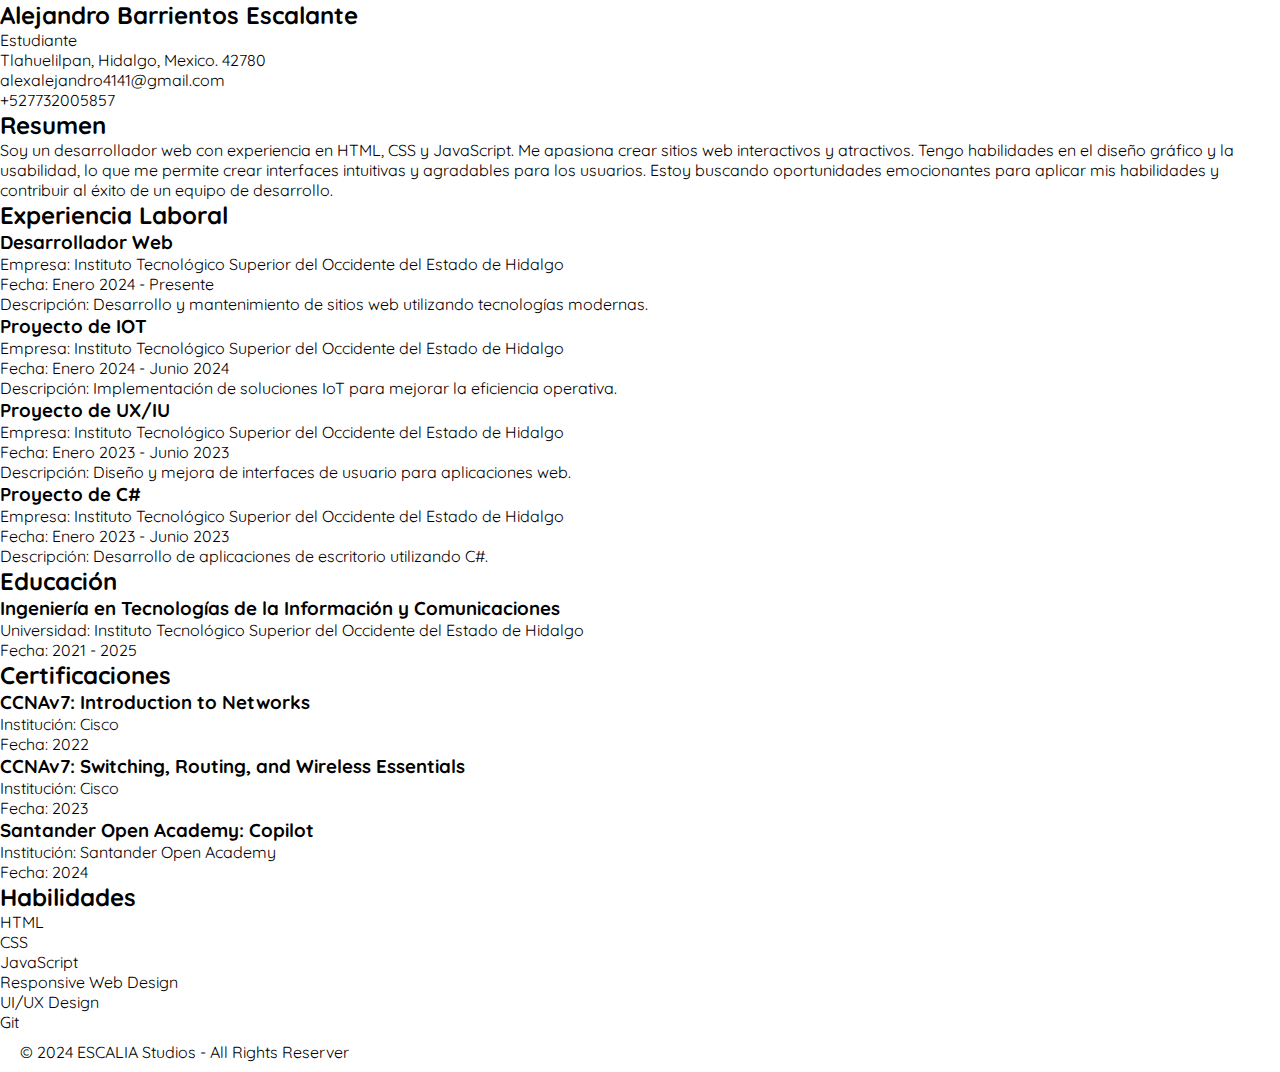
<file: cv.html>
<!DOCTYPE html>
<html data-theme="dark" lang="en">

<head>
    <title>Mi Currículum Vitae</title>
    <link rel="stylesheet" href="stylesheets/template.css" />
    <link rel="stylesheet" href="/stylesheets/about/cv.css">
    <link rel="preconnect" href="https://fonts.googleapis.com">
    <link rel="preconnect" href="https://fonts.gstatic.com" crossorigin>
    <link href="https://fonts.googleapis.com/css2?family=Quicksand:wght@300..700&display=swap" rel="stylesheet">
</head>

<body>


    <main class="cv-webdev">


        <section class="cv-header">
            <div class="basic-data">
                <h2>Alejandro Barrientos Escalante</h2>
                <p>Estudiante</p>
            </div>

            <div class="contact">
                <p>Tlahuelilpan, Hidalgo, Mexico. 42780</p>
                <p>alexalejandro4141@gmail.com</p>
                <p>+527732005857</p>
            </div>
            <div class="summary">
                <h2>Resumen</h2>
                <p>Soy un desarrollador web con experiencia en HTML, CSS y JavaScript. Me apasiona crear sitios web
                    interactivos y atractivos. Tengo habilidades en el diseño gráfico y la usabilidad, lo que me permite
                    crear interfaces intuitivas y agradables para los usuarios. Estoy buscando oportunidades
                    emocionantes
                    para aplicar mis habilidades y contribuir al éxito de un equipo de desarrollo.
                </p>
            </div>
        </section>

        <section class="cv-content">
            <section>
                <h2>Experiencia Laboral</h2>
                <ul>
                    <li>
                        <h3>Desarrollador Web</h3>
                        <p>Empresa: Instituto Tecnológico Superior del Occidente del Estado de Hidalgo</p>
                        <p>Fecha: Enero 2024 - Presente</p>
                        <p>Descripción: Desarrollo y mantenimiento de sitios web utilizando tecnologías modernas.</p>
                    </li>
                    <li>
                        <h3>Proyecto de IOT</h3>
                        <p>Empresa: Instituto Tecnológico Superior del Occidente del Estado de Hidalgo</p>
                        <p>Fecha: Enero 2024 - Junio 2024</p>
                        <p>Descripción: Implementación de soluciones IoT para mejorar la eficiencia operativa.</p>
                    </li>
                    <li>
                        <h3>Proyecto de UX/IU</h3>
                        <p>Empresa: Instituto Tecnológico Superior del Occidente del Estado de Hidalgo</p>
                        <p>Fecha: Enero 2023 - Junio 2023</p>
                        <p>Descripción: Diseño y mejora de interfaces de usuario para aplicaciones web.</p>
                    </li>
                    <li>
                        <h3>Proyecto de C#</h3>
                        <p>Empresa: Instituto Tecnológico Superior del Occidente del Estado de Hidalgo</p>
                        <p>Fecha: Enero 2023 - Junio 2023</p>
                        <p>Descripción: Desarrollo de aplicaciones de escritorio utilizando C#.</p>
                    </li>
                </ul>
            </section>

            <section>
                <h2>Educación</h2>
                <ul>
                    <li>
                        <h3>Ingeniería en Tecnologías de la Información y Comunicaciones</h3>
                        <p>Universidad: Instituto Tecnológico Superior del Occidente del Estado de Hidalgo</p>
                        <p>Fecha: 2021 - 2025</p>
                    </li>
                </ul>
            </section>

            <section>
                <h2>Certificaciones</h2>
                <ul>
                    <li>
                        <h3>CCNAv7: Introduction to Networks</h3>
                        <p>Institución: Cisco</p>
                        <p>Fecha: 2022</p>
                    </li>
                    <li>
                        <h3>CCNAv7: Switching, Routing, and Wireless Essentials</h3>
                        <p>Institución: Cisco</p>
                        <p>Fecha: 2023</p>
                    </li>
                    <li>
                        <h3>Santander Open Academy: Copilot</h3>
                        <p>Institución: Santander Open Academy</p>
                        <p>Fecha: 2024</p>
                    </li>
                </ul>
            </section>

            <section class="skills">
                <h2>Habilidades</h2>
                <ul>
                    <li>HTML</li>
                    <li>CSS</li>
                    <li>JavaScript</li>
                    <li>Responsive Web Design</li>
                    <li>UI/UX Design</li>
                    <li>Git</li>
                </ul>
            </section>

            <footer class="without">
                <p>© 2024 ESCALIA Studios - All Rights Reserver</p>
            </footer>

    </main>


</body>

</html>
</file>
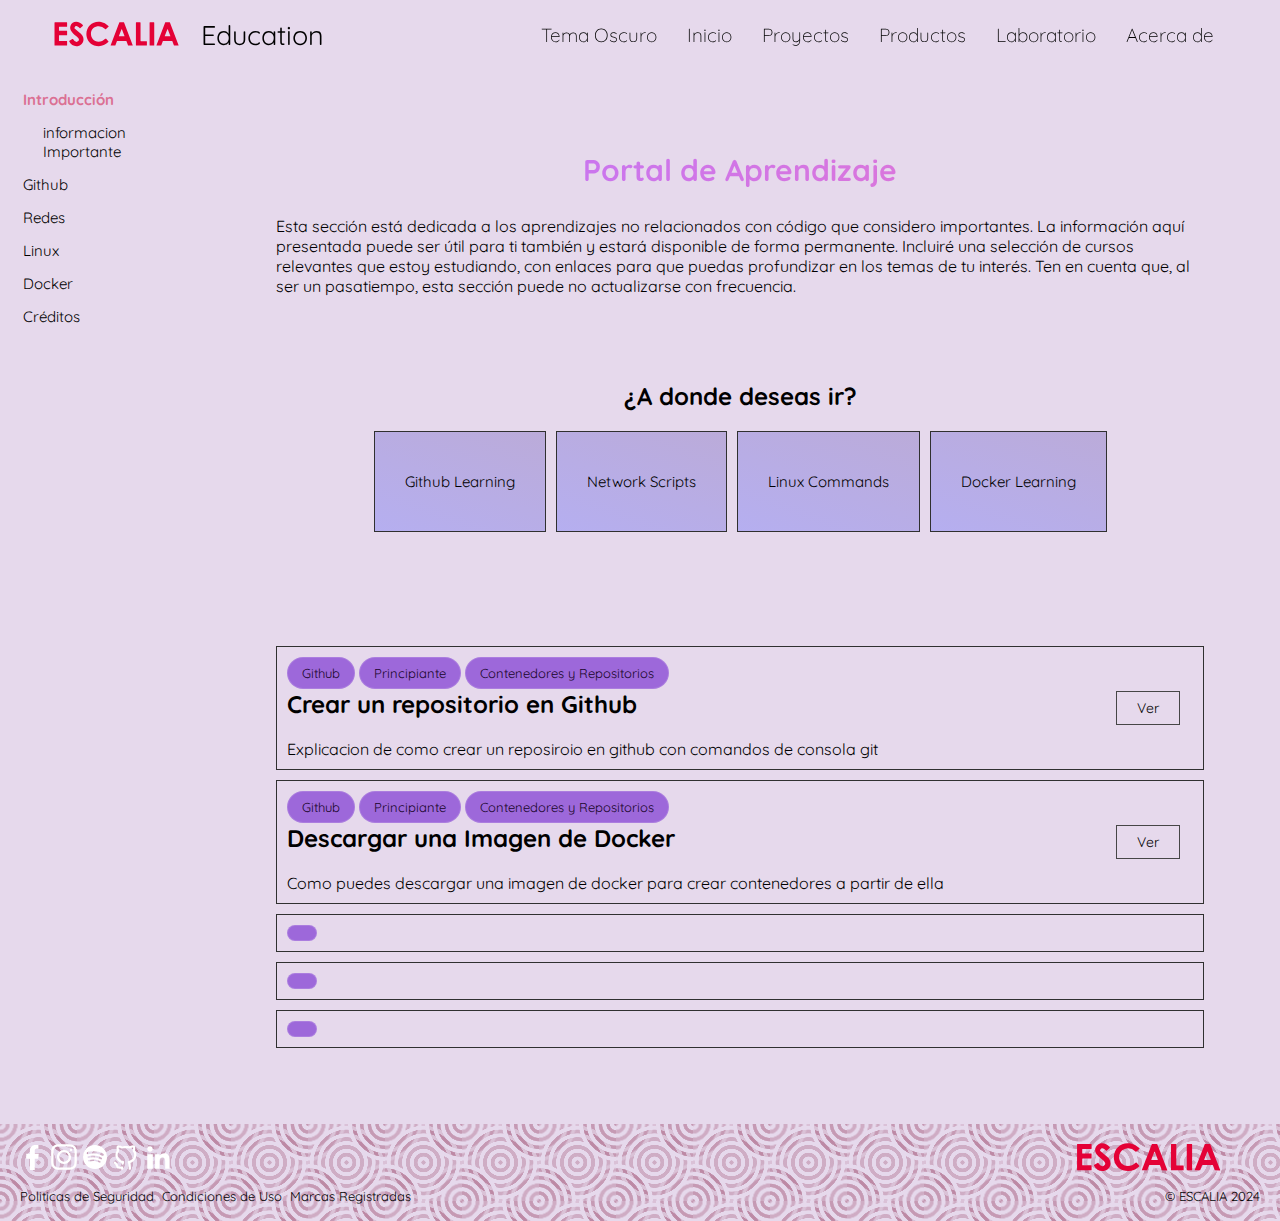
<file: education.html>
<!DOCTYPE html>
<html data-theme="dark" lang="en">

<head>
    <meta charset="UTF-8">
    <meta name="viewport" content="width=device-width, initial-scale=1.0">
    <title>Educación | ESCALIA Site</title>
    <link rel="stylesheet" href="stylesheets/education.css" />
    <link rel="stylesheet" href="stylesheets/template.css" />
    <link rel="Icon" href="library/logotype_resourses/ESCALIA/ESCALIALogoCA.svg" />
    <link rel="preconnect" href="https://fonts.googleapis.com">
    <link rel="preconnect" href="https://fonts.gstatic.com" crossorigin>
    <link href="https://fonts.googleapis.com/css2?family=Quicksand:wght@300..700&display=swap" rel="stylesheet">
</head>

<body>
    <header id="header">
        <div class="logo_title">
            <div>
                <a href="index.html">
                    <img src="library/logotype_resourses/ESCALIA/ESCALIALogo.svg" class="logo" alt="ESCALIA Logo" />
                </a>
            </div>
            <div>
                <h1>Education</h1>
            </div>
        </div>

        <input type="checkbox" id="menu" />
        <label for="menu">
            <img src="./library/logotype_resourses/accesibility/menu.svg" class="menu-icon" alt="" />
        </label>
        <ul class="menu">
            <li class="item">
                <button class="header-link" id="themeToggle"></button>
            </li>
            <li class="item">
                <a class="link" href="index.html">
                    <button class="header-link">Inicio</button></a>
            </li>
            <li class="item">
                <a class="link" href="projects.html">
                    <button class="header-link">Proyectos</button></a>
                <ul class="dropdown">
                    <li><a class="link" href="#">
                            <button class="header-link link-sub">Python</button></a></li>
                    <li><a class="link" href="#">
                            <button class="header-link link-sub">Java</button></a></li>
                    <li><a class="link" href="#">
                            <button class="header-link link-sub">Javascript</button></a></li>
                </ul>
            </li>
            <li class="item">
                <a class="link" href="products.html">
                    <button class="header-link">Productos</button></a>
            </li>
            <li class="item">
                <a class="link" href="laboratory.html">
                    <button class="header-link">Laboratorio</button></a>
            </li>
            <li class="item">
                <a class="link" href="about.html">
                    <button class="header-link">Acerca de</button></a>
            </li>
        </ul>
    </header>

    <main class="content">
        <section class="sidebar">
            <ul class="sidebar-list">
                <li class="sidebar-item">
                    <a href="#" class="sidebar-link"><button class="docs-menu-link active" disabled
                            style="font-weight: bolder;">Introducción</button></a>

                    <ul class="sidebar-list">
                        <li class="sub-sidebar-item"><a href=""><button class="docs-menu-link">informacion
                                    Importante</button></a>
                        </li>
                    </ul>
                </li>
                <li class="sidebar-item">
                    <a href="#" class="sidebar-link"><button class="docs-menu-link">Github</button></a>
                </li>
                <li class="sidebar-item">
                    <a href="#" class="sidebar-link"><button class="docs-menu-link">Redes</button></a>
                </li>
                <li class="sidebar-item">
                    <a href="#" class="sidebar-link"><button class="docs-menu-link">Linux</button></a>
                </li>
                <li class="sidebar-item">
                    <a href="#" class="sidebar-link"><button class="docs-menu-link">Docker</button></a>
                </li>
                <li class="sidebar-item">
                    <a href="#" class="sidebar-link"><button class="docs-menu-link">Créditos</button></a>
                </li>
            </ul>
        </section>
        <section class="docs-body">
            <div class="introduction-header docs-introduction docs-article ">
                <h2 class="docs-title">Portal de Aprendizaje</h2>

                <div class="docs-into-content">
                    <p>Esta sección está dedicada a los aprendizajes no relacionados con código que considero
                        importantes. La información aquí presentada puede ser útil para ti también y estará disponible
                        de forma permanente. Incluiré una selección de cursos relevantes que estoy estudiando, con
                        enlaces para que puedas profundizar en los temas de tu interés. Ten en cuenta que, al ser un
                        pasatiempo, esta sección puede no actualizarse con frecuencia.</p>
                </div>
            </div>

            <div class="docs-menu docs-article">
                <h2>¿A donde deseas ir?</h2>
                <div>
                    <button class="menu-button">Github Learning</button>
                    <button class="menu-button">Network Scripts</button>
                    <button class="menu-button">Linux Commands</button>
                    <button class="menu-button">Docker Learning</button>
                </div>
            </div>

            <div class="docs-article-list docs-article">
                <div class="article">
                    <div class="content-article">
                        <button class="tag">Github</button>
                        <button class="tag">Principiante</button>
                        <button class="tag">Contenedores y Repositorios</button>
                        <h2>Crear un repositorio en Github</h2>
                        <br>
                        <p>Explicacion de como crear un reposiroio en github con comandos de consola git</p>
                    </div>
                    <div class="controls">
                        <button class="button">Ver</button>
                    </div>
                </div>
                <div class="article">
                    <div class="content-article">
                        <button class="tag">Github</button>
                        <button class="tag">Principiante</button>
                        <button class="tag">Contenedores y Repositorios</button>
                        <h2>Descargar una Imagen de Docker</h2>
                        <br>
                        <p>Como puedes descargar una imagen de docker para crear contenedores a partir de ella</p>
                    </div>
                    <div class="controls">
                        <button class="button">Ver</button>
                    </div>
                </div>
                <div class="article">
                    <button class="tag"></button>
                </div>
                <div class="article">
                    <button class="tag"></button>
                </div>
                <div class="article">
                    <button class="tag"></button>
                </div>
            </div>


        </section>
    </main>

    <footer>
        <div class="about-me">
            <div class="media-links">
                <div class="social-link">
                    <a href="https://www.facebook.com/beofalejandro">
                        <img src="library/logotype_resourses/footer/facebook-logo.svg" class="social-logo" alt=""></a>
                </div>
                <div class="social-link">
                    <a href="https://www.instagram.com/beofalejandro/">
                        <img src="library/logotype_resourses/footer/instagram-logo.svg" class="social-logo" alt=""></a>
                </div>
                <div class="social-link">
                    <a href="https://open.spotify.com/playlist/3SdpLjljM8npoRd6Ret6Xr?si=04bb703b88604d10">
                        <img src="library/logotype_resourses/footer/spotify-logo.svg" class="social-logo" alt=""></a>
                </div>
                <div class="social-link">
                    <a href="https://github.com/ESCALIA-Corporation/Website">
                        <img src="library/logotype_resourses/footer/github-logo.svg" class="social-logo" alt=""></a>
                </div>
                <div class="social-link">
                    <a href="https://www.linkedin.com/in/beofalejandro/">
                        <img src="library/logotype_resourses/footer/linkedin-logo.svg" class="social-logo" alt=""></a>
                </div>
            </div>
            <figure class="f-logo">
                <a href="#">
                    <img class="foot-logo" src="library/logotype_resourses/ESCALIA/ESCALIALogo.svg"
                        alt="ESCALIA Logo" />
                </a>
            </figure>
        </div>
        <div class="privacy-info">
            <div class="rules">
                <ul>
                    <li>Politicas de Seguridad</li>
                    <li>Condiciones de Uso</li>
                    <li>Marcas Registradas</li>
                </ul>
            </div>
            <div class="credits">
                <p>&copy; ESCALIA 2024</p>
            </div>
        </div>
    </footer>

    <script src="scripts/main.js"></script>
</body>

</html>
</file>
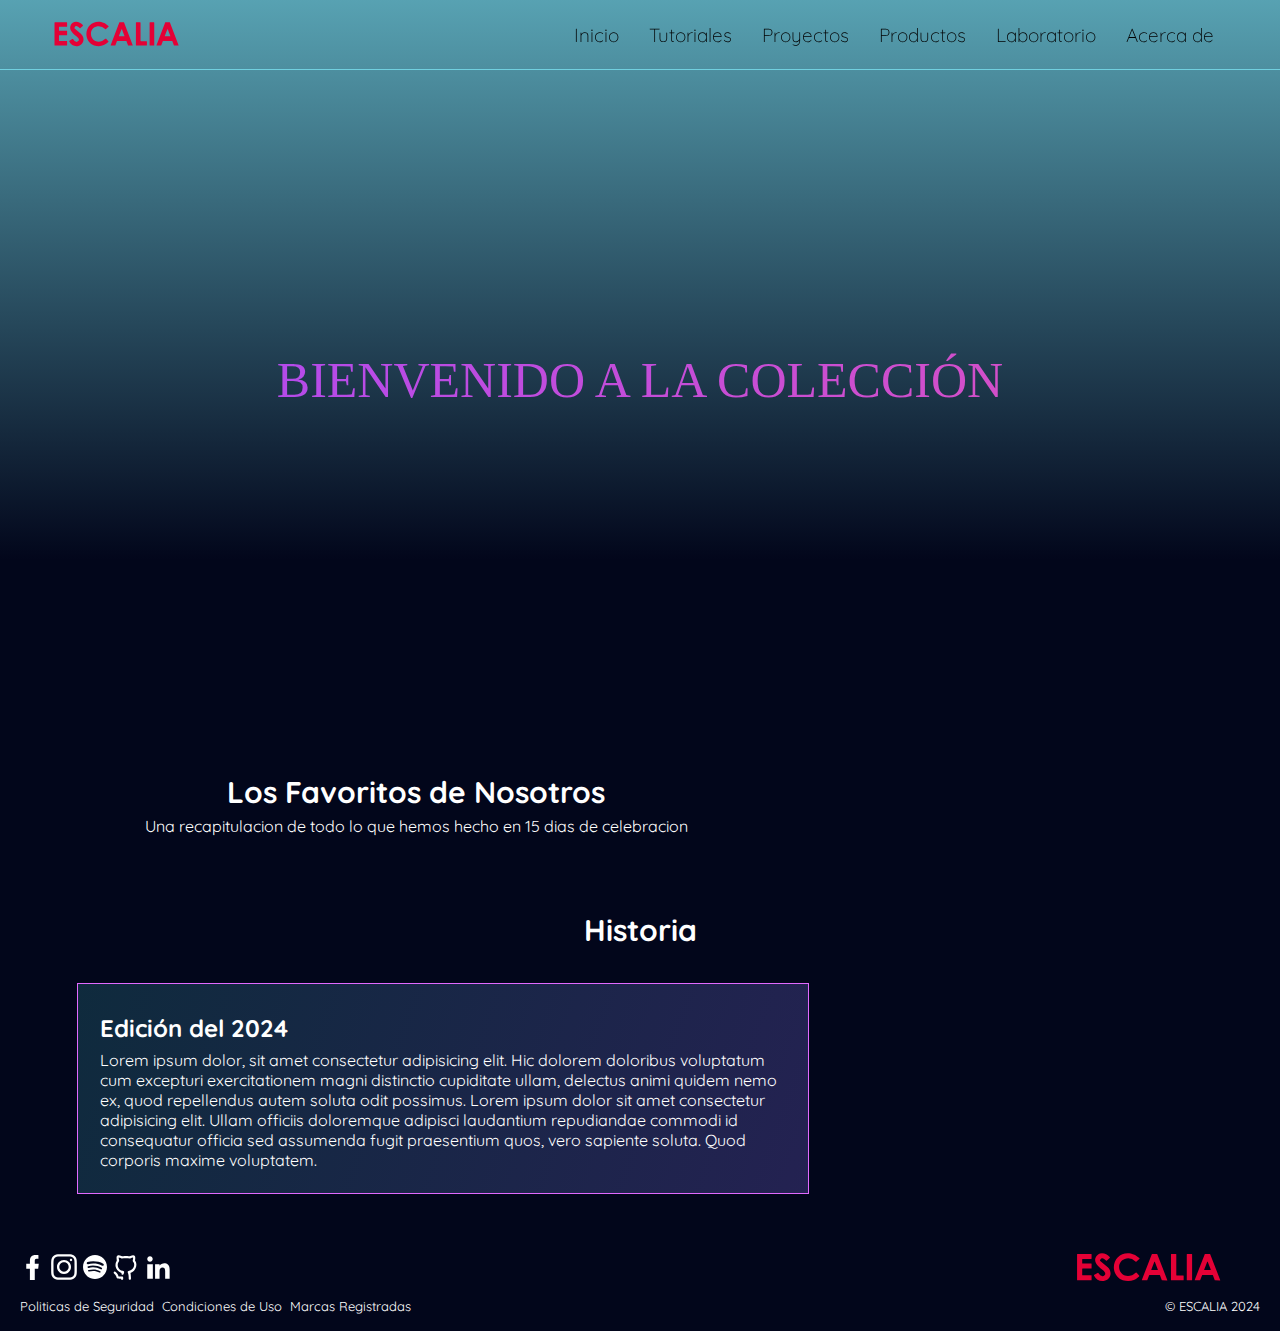
<file: happybitecollection.html>
<!DOCTYPE html>
<html lang="en">

<head>
    <meta charset="UTF-8">
    <meta name="viewport" content="width=device-width, initial-scale=1.0">
    <title>Proyectos | ESCALIA Site</title>
    <link rel="stylesheet" href="stylesheets/happybitedition.css" />
    <link rel="stylesheet" href="stylesheets/template.css" />
    <link rel="Icon" href="library/logotype_resourses/ESCALIA/ESCALIALogoCA.svg" />
    <link rel="preconnect" href="https://fonts.googleapis.com">
    <link rel="preconnect" href="https://fonts.gstatic.com" crossorigin>
    <link
        href="https://fonts.googleapis.com/css2?family=Lato:ital,wght@0,100;0,300;0,400;0,700;0,900;1,100;1,300;1,400;1,700;1,900&display=swap"
        rel="stylesheet">
    <link href="https://fonts.googleapis.com/css2?family=Quicksand:wght@300..700&display=swap" rel="stylesheet">
</head>

<body>
    <header id="header">
        <a href="index.html">
            <img src="library/logotype_resourses/ESCALIA/ESCALIALogo.svg" class="logo" alt="ESCALIA Logo" />
        </a>
        <input type="checkbox" id="menu" />
        <label for="menu">
            <img src="./library/logotype_resourses/accesibility/menu.svg" class="menu-icon" alt="" />
        </label>
        <ul class="menu">
            <li class="item">
                <a class="link" href="index.html">
                    <button class="header-link">Inicio</button></a>
            </li>
            <li class="item">
                <a class="link" href="education.html">
                    <button class="header-link">Tutoriales</button></a>
            </li>
            <li class="item">
                <a class="link" href="projects.html">
                    <button class="header-link">Proyectos</button></a>
                <ul class="dropdown">
                    <li><a class="link" href="#">
                            <button class="header-link link-sub">Python</button></a></li>
                    <li><a class="link" href="#">
                            <button class="header-link link-sub">Java</button></a></li>
                    <li><a class="link" href="#">
                            <button class="header-link link-sub">Javascript</button></a></li>
                </ul>
            </li>
            <li class="item">
                <a class="link" href="products.html">
                    <button class="header-link">Productos</button></a>
            </li>
            <li class="item">
                <a class="link" href="laboratory.html">
                    <button class="header-link">Laboratorio</button></a>
            </li>
            <li class="item">
                <a class="link" href="about.html">
                    <button class="header-link">Acerca de</button></a>
            </li>
        </ul>
    </header>

    <div class="hcb-welcome-container">
        <h1>BIENVENIDO A LA COLECCIÓN</h1>
    </div>

    <section class="hbc-con-container" style="display: flex;">
        <div class="hbc-con-description">
            <div class="hbc-con-text">
                <h2 style="font-size: 30px; margin: 5px 0;">Los Favoritos de Nosotros</h2>
                <p>Una recapitulacion de todo lo que hemos hecho en 15 dias de celebracion
                </p>
            </div>
        </div>
        <div></div>
    </section>

    <main class="banner">
        <div class="hbc-ban-title">
            <p>Historia</p>
        </div>

        <div class="hbc-container">
            <div class="hbc-description">
                <h2>Edición del 2024</h2>
                <p>Lorem ipsum dolor, sit amet consectetur adipisicing elit. Hic dolorem doloribus voluptatum cum
                    excepturi exercitationem magni distinctio cupiditate ullam, delectus animi quidem nemo ex, quod
                    repellendus autem soluta odit possimus. Lorem ipsum dolor sit amet consectetur adipisicing elit.
                    Ullam officiis doloremque adipisci laudantium repudiandae commodi id consequatur officia sed
                    assumenda fugit praesentium quos, vero sapiente soluta. Quod corporis maxime voluptatem.</p>
            </div>
            <figure></figure>
        </div>
    </main>

    <!-- FOOTER -->
    <footer>
        <div class="about-me">
            <div class="media-links">
                <div class="social-link">
                    <a href="https://www.facebook.com/beofalejandro">
                        <img src="library/logotype_resourses/footer/facebook-logo.svg" class="social-logo" alt=""></a>
                </div>
                <div class="social-link">
                    <a href="https://www.instagram.com/beofalejandro/">
                        <img src="library/logotype_resourses/footer/instagram-logo.svg" class="social-logo" alt=""></a>
                </div>
                <div class="social-link">
                    <a href="https://open.spotify.com/playlist/3SdpLjljM8npoRd6Ret6Xr?si=04bb703b88604d10">
                        <img src="library/logotype_resourses/footer/spotify-logo.svg" class="social-logo" alt=""></a>
                </div>
                <div class="social-link">
                    <a href="https://github.com/ESCALIA-Corporation/Website">
                        <img src="library/logotype_resourses/footer/github-logo.svg" class="social-logo" alt=""></a>
                </div>
                <div class="social-link">
                    <a href="https://www.linkedin.com/in/beofalejandro/">
                        <img src="library/logotype_resourses/footer/linkedin-logo.svg" class="social-logo" alt=""></a>
                </div>
            </div>
            <figure class="f-logo">
                <a href="#">
                    <img class="foot-logo" src="library/logotype_resourses/ESCALIA/ESCALIALogo.svg"
                        alt="ESCALIA Logo" />
                </a>
            </figure>
        </div>
        <div class="privacy-info">
            <div class="rules">
                <ul>
                    <li>Politicas de Seguridad</li>
                    <li>Condiciones de Uso</li>
                    <li>Marcas Registradas</li>
                </ul>
            </div>
            <div class="credits">
                <p>&copy; ESCALIA 2024</p>
            </div>
        </div>
    </footer>

    <script src="scripts/hbc.js"></script>
</body>

</html>
</file>
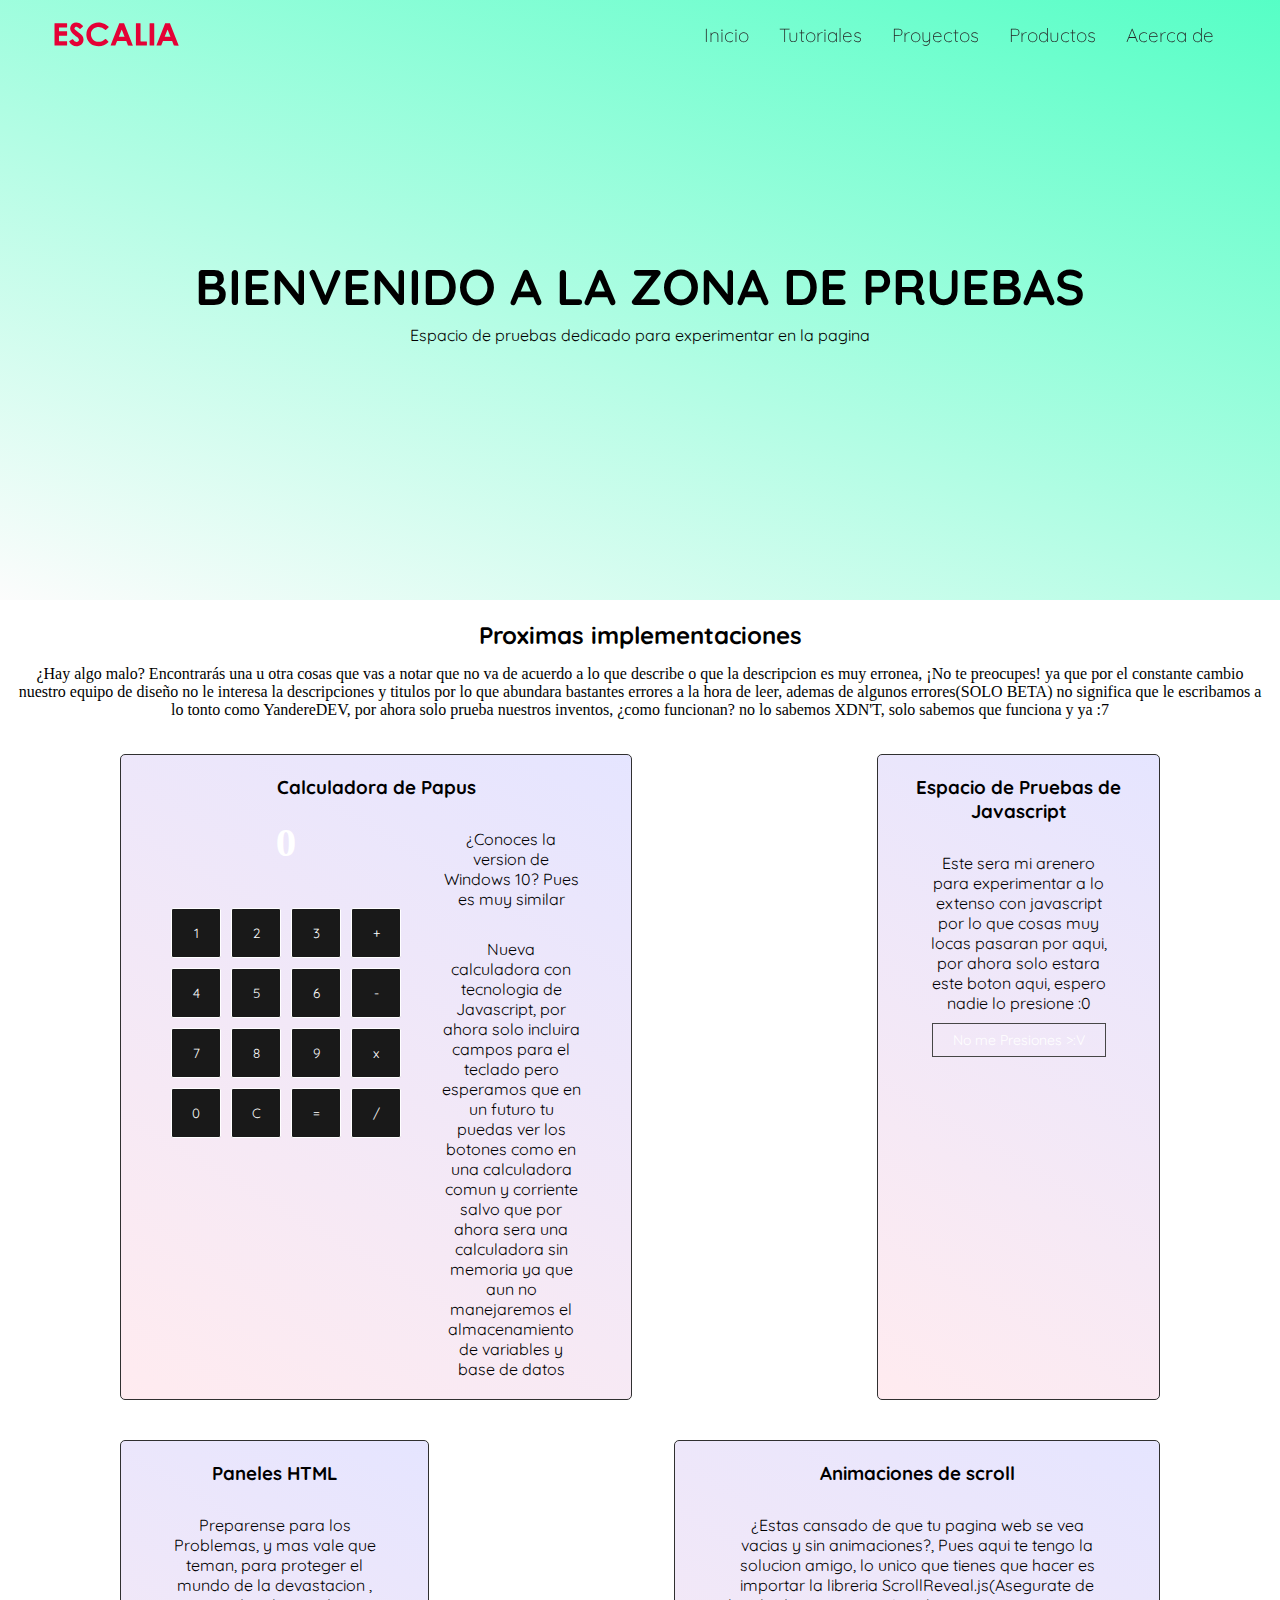
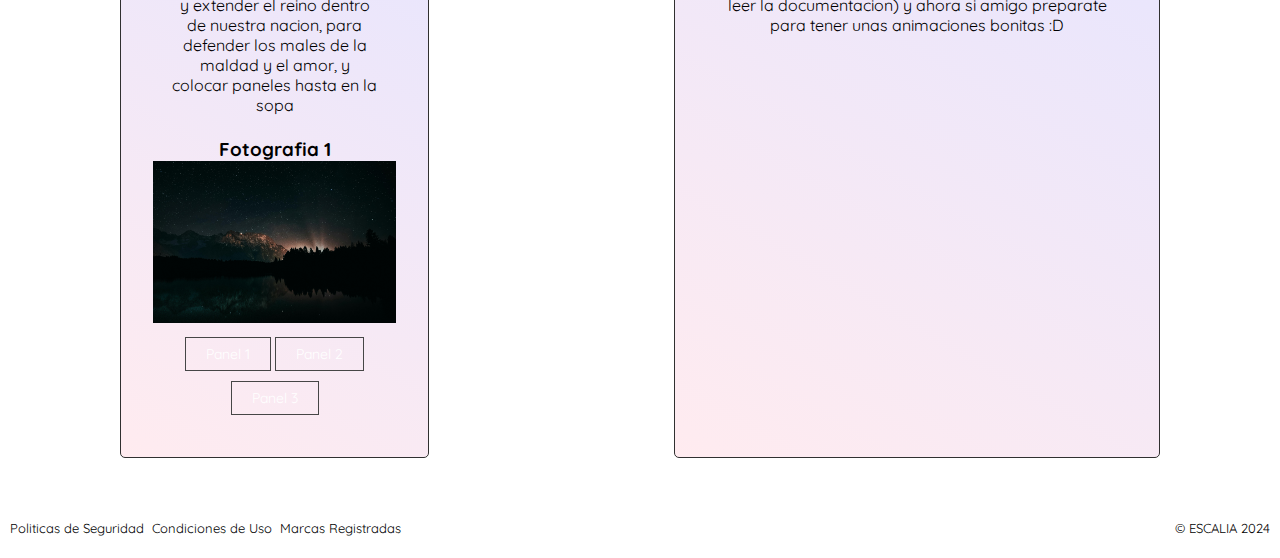
<file: laboratory.html>
<!DOCTYPE html>
<html data-theme="#" lang="en">

<head>
    <meta charset="UTF-8">
    <meta name="viewport" content="width=device-width, initial-scale=1.0">
    <title>Laboratorio | ESCALIA Site</title>
    <link rel="stylesheet" href="stylesheets/laboratory.css" />
    <link rel="stylesheet" href="stylesheets/template.css" />
    <link rel="Icon" href="library/logotype_resourses/ESCALIA/ESCALIALogoCA.svg" />
    <link rel="preconnect" href="https://fonts.googleapis.com">
    <link rel="preconnect" href="https://fonts.gstatic.com" crossorigin>
    <link href="https://fonts.googleapis.com/css2?family=Quicksand:wght@300..700&display=swap" rel="stylesheet">
    <script src="scripts/libaries/scrollreveal.js"></script>
</head>

<body>
    <header id="header">
        <a href="index.html">
            <img src="library/logotype_resourses/ESCALIA/ESCALIALogo.svg" class="logo" alt="ESCALIA Logo" />
        </a>
        <input type="checkbox" id="menu" />
        <label for="menu">
            <img src="./library/pictures/laboratory/accesibility/menu.svg" class="menu-icon" alt="" />
        </label>
        <ul class="menu">
            <li class="item">
                <a class="link" href="index.html">
                    <button class="header-link">Inicio</button></a>
            </li>
            <li class="item">
                <a class="link" href="education.html">
                    <button class="header-link">Tutoriales</button></a>
            </li>
            <li class="item">
                <a class="link" href="projects.html">
                    <button class="header-link">Proyectos</button></a>
                <ul class="dropdown">
                    <li><a class="link" href="#">
                            <button class="header-link link-sub">Python</button></a></li>
                    <li><a class="link" href="#">
                            <button class="header-link link-sub">Java</button></a></li>
                    <li><a class="link" href="#">
                            <button class="header-link link-sub">Javascript</button></a></li>
                </ul>
            </li>
            <li class="item">
                <a class="link" href="products.html">
                    <button class="header-link">Productos</button></a>
            </li>
            <li class="item">
                <a class="link" href="about.html">
                    <button class="header-link">Acerca de</button></a>
            </li>
        </ul>
    </header>

    <section class="background">
        <div class="title">
            <h1>BIENVENIDO A LA ZONA DE PRUEBAS</h1>
            <p>Espacio de pruebas dedicado para experimentar en la pagina</p>
        </div>
    </section>

    <main class="proximas_implementaciones">
        <h2>Proximas implementaciones</h2>
        <p class="explain">¿Hay algo malo? Encontrarás una u otra cosas que vas a notar que no va de acuerdo a lo que
            describe o que la descripcion es muy erronea, ¡No te preocupes! ya que por el constante cambio nuestro
            equipo de diseño no le interesa la descripciones y titulos por lo que abundara bastantes errores a la hora
            de leer, ademas de algunos errores(SOLO BETA) no significa que le escribamos a lo tonto como YandereDEV, por
            ahora solo prueba nuestros inventos, ¿como funcionan? no lo sabemos XDN'T, solo sabemos que funciona y ya :7
        </p>

        <section class="lab-main-container">
            <div class="lab-container">
                <h3>Calculadora de Papus</h3>
                <div class="content-cal">
                    <div class="calculator">
                        <div class="buttons">
                            <h3 class="display" id="display">
                                0
                            </h3>
                            <br>
                            <button class="btn-calc" onclick="toDisplay('1')">1</button>
                            <button class="btn-calc" onclick="toDisplay('2')">2</button>
                            <button class="btn-calc" onclick="toDisplay('3')">3</button>
                            <button class="btn-calc" onclick="toDisplay('+')">+</button>
                            <br>
                            <button class="btn-calc" onclick="toDisplay('4')">4</button>
                            <button class="btn-calc" onclick="toDisplay('5')">5</button>
                            <button class="btn-calc" onclick="toDisplay('6')">6</button>
                            <button class="btn-calc" onclick="toDisplay('-')">-</button>
                            <br>
                            <button class="btn-calc" onclick="toDisplay('7')">7</button>
                            <button class="btn-calc" onclick="toDisplay('8')">8</button>
                            <button class="btn-calc" onclick="toDisplay('9')">9</button>
                            <button class="btn-calc" onclick="toDisplay('*')">x</button>
                            <br>
                            <button class="btn-calc" onclick="toDisplay('0')">0</button>
                            <button class="btn-calc" onclick="Limpiar()">C</button>
                            <button class="btn-calc" onclick="Calcular()">=</button>
                            <button class="btn-calc" onclick="toDisplay('/')">/</button>
                        </div>
                    </div>

                    <div class="description">
                        <p>¿Conoces la version de Windows 10? Pues es muy similar</p>
                        <p>Nueva calculadora con tecnologia de Javascript, por ahora solo incluira campos para el
                            teclado
                            pero esperamos que en un futuro tu puedas ver los botones como en una calculadora comun y
                            corriente salvo que por ahora sera una calculadora sin memoria ya que aun no manejaremos el
                            almacenamiento de variables y base de datos</p>
                    </div>
                </div>
            </div>

            <div class="lab-container">
                <h3>Espacio de Pruebas de Javascript</h3>
                <p>Este sera mi arenero para experimentar a lo extenso con javascript por lo que cosas muy locas pasaran
                    por
                    aqui, por ahora solo estara este boton aqui, espero nadie lo presione :0</p>
                <button class="button" id="javascript-lab">No me Presiones >:V</button>
            </div>
        </section>

        <section class="lab-main-container">
            <div class="lab-container">
                <h3>Paneles HTML</h3>
                <p>Preparense para los Problemas, y mas vale que teman, para proteger el mundo de la devastacion , y
                    extender el reino dentro de nuestra nacion, para defender los males de la maldad y el amor, y
                    colocar
                    paneles hasta en la sopa</p>
                <div class="panel-container" id="container">
                    <div id="panel1">
                        <h3>Fotografia 1</h3>
                        <figure class="f_picture">
                            <img class="picture" src="library/pictures/laboratory/picture1.jpg" alt="">
                        </figure>
                    </div>
                    <div id="panel2">
                        <h3>Fotografia 2</h3>
                        <figure class="f_picture">
                            <img class="picture" src="library/pictures/laboratory/picture2.jpg" alt="">
                        </figure>
                    </div>
                    <div id="panel3">
                        <h3>Fotografia 3</h3>
                        <figure class="f_picture">
                            <img class="picture" src="library/pictures/laboratory/picture3.jpg" alt="">
                        </figure>
                    </div>
                    <div id="buttons">
                        <button class="button" id="b-panel1">Panel 1</button>
                        <button class="button" id="b-panel2">Panel 2</button>
                        <button class="button" id="b-panel3">Panel 3</button>
                    </div>
                </div>
            </div>

            <div class="lab-container">
                <h3>Animaciones de scroll</h3>
                <p>¿Estas cansado de que tu pagina web se vea vacias y sin animaciones?, Pues aqui te tengo la solucion
                    amigo, lo unico que tienes que hacer es importar la libreria ScrollReveal.js(Asegurate de leer la
                    documentacion) y ahora si amigo preparate para tener unas animaciones bonitas :D</p>
                <div class="scroll" id="lab-scroll-anim">
                    <figure class="picture">
                        <img class="picture" src="library/pictures/laboratory/picture2.jpg" alt="laboratory">
                    </figure>
                </div>
            </div>
        </section>
    </main>

    <footer class="footer-lab">
        <div class="privacy-info">
            <div class="rules">
                <ul>
                    <li>Politicas de Seguridad</li>
                    <li>Condiciones de Uso</li>
                    <li>Marcas Registradas</li>
                </ul>
            </div>
            <div class="credits">
                <p>&copy; ESCALIA 2024</p>
            </div>
        </div>
    </footer>

    <script src="scripts/laboratory.js"></script>
</body>

</html>
</file>
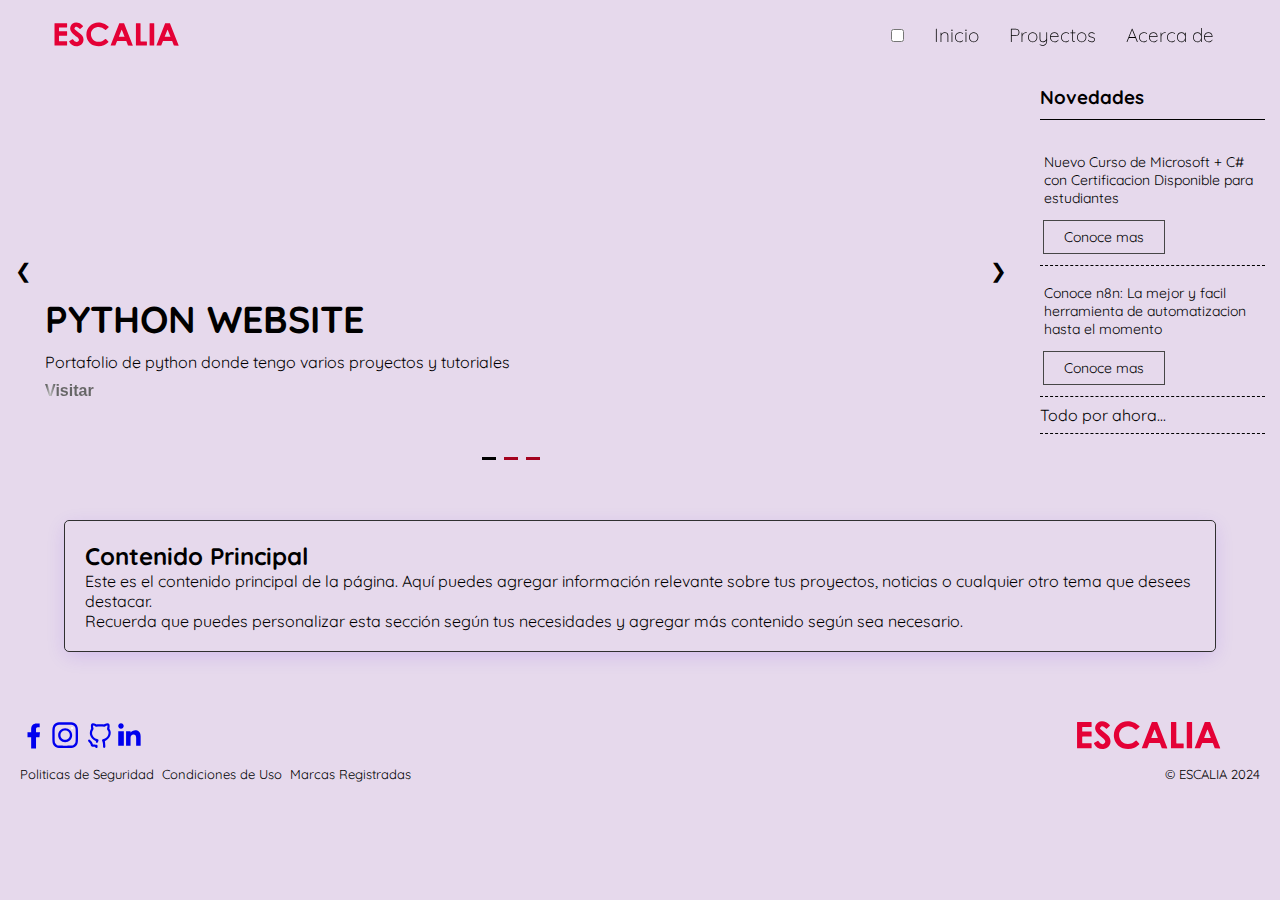
<file: news.html>
<!DOCTYPE html>
<html data-theme="dark" lang="en">

<head>
    <meta charset="UTF-8">
    <meta name="viewport" content="width=device-width, initial-scale=1.0">
    <title>Novedades | ESCALIA Site</title>
    <link rel="stylesheet" href="stylesheets/news.css" />
    <link rel="stylesheet" href="stylesheets/template.css" />
    <link rel="preconnect" href="https://fonts.googleapis.com">
    <link rel="preconnect" href="https://fonts.gstatic.com" crossorigin>
    <link
        href="https://fonts.googleapis.com/css2?family=Comfortaa:wght@300..700&family=Kantumruy+Pro:ital,wght@0,100..700;1,100..700&family=Playfair+Display:ital,wght@0,400..900;1,400..900&display=swap"
        rel="stylesheet">
    <link href="https://fonts.googleapis.com/css2?family=Quicksand:wght@300..700&display=swap" rel="stylesheet">
    <link rel="canonical" href="https://escalia-corporation.github.io/Website/">
</head>

<body>
    <header id="header">
        <a href="index.html">
            <img src="library/logotype_resourses/ESCALIA/ESCALIALogo.svg" class="logo" alt="ESCALIA Logo" />
        </a>
        <input type="checkbox" id="menu" />
        <label for="menu">
            <svg class="menu-logo" xmlns="http://www.w3.org/2000/svg" height="24px" viewBox="0 -960 960 960"
                width="24px">
                <path fill="currentColor" d="M120-240v-80h720v80H120Zm0-200v-80h720v80H120Zm0-200v-80h720v80H120Z" />
            </svg>
        </label>
        <ul class="menu">
            <li class="item">
                <label class="header-link" style="display: block !important;">
                    <input type="checkbox" class="toggle-checkbox" id="themeToggleCheckbox" role="switch"
                        aria-checked="false">
                    <div class="toggle-switch"></div>
                </label>
            </li>
            <li class="item">
                <a class="link" href="index.html">
                    <button class="header-link">Inicio</button></a>
            </li>

            <li class="item">
                <a class="link" href="projects.html">
                    <button class="header-link">Proyectos</button></a>
                <ul class="dropdown">
                    <li><a class="link" href="#">
                            <button class="header-link link-sub">Python</button></a></li>
                    <li><a class="link" href="#">
                            <button class="header-link link-sub">Java</button></a></li>
                    <li><a class="link" href="#">
                            <button class="header-link link-sub">Javascript</button></a></li>
                </ul>
            </li>
            <li class="item">
                <a class="link" href="about.html">
                    <button class="header-link">Acerca de</button></a>
            </li>
        </ul>
    </header>

    <main class="header-news">
        <section class="slider">
            <div class="s_slides-container">
                <div class="s_slide">
                    <div class="s_slide-content">
                        <div class="c_slide-title">
                            <h2>PYTHON WEBSITE</h2>
                        </div>
                        <div class="c_slide-body">
                            <p>Portafolio de python donde tengo varios proyectos y tutoriales</p>
                            <div class="controls">
                                <button class="btn-news">Visitar</button>
                            </div>
                        </div>
                    </div>
                    <div class="s_slide_figure">
                        
                    </div>
                </div>
                <div class="s_slide sotw-container">
                    <div class="s_slide-content">
                        <div class="c_slide-title">
                            <h2 class="sotw-word">SOTW</h2>
                        </div>
                        <div class="c_slide-body">
                            <p>Song Of The Week 2025</p>
                            <div class="controls">
                                <button class="btn-news">Visitar</button>
                            </div>
                        </div>
                    </div>
                    <div class="s_slide_figure sotw-picture">
                        <p>SONG</p>
                        <p>OF</p>
                        <p>THE</p>
                        <p>WEEK</p>
                    </div>
                </div>
                <div class="s_slide">
                    <div class="s_slide-content">
                        <div class="c_slide-title">
                            <h2>Bienvenido a nuestro sitio web #3</h2>
                        </div>
                        <div class="c_slide-body">
                            <em>Título del Slide 1</em>
                            <p>Título del Slide 1</p>
                        </div>
                    </div>
                    <div class="s_slide_figure">
                    </div>
                </div>
            </div>
            <button class="s_prev-btn">❮</button>
            <button class="s_next-btn">❯</button>
            <div class="s_dots-container">
            </div>
        </section>
        <section class="s_news">
            <h3>Novedades</h3>
            <ul>
                <li>
                    <p>Nuevo Curso de Microsoft + C# con Certificacion Disponible para estudiantes</p>
                    <div class="controls">
                        <a href="https://www.freecodecamp.org/learn/foundational-c-sharp-with-microsoft/"><button
                                class="button">Conoce mas</button></a>
                    </div>
                </li>
                <li>
                    <p>Conoce n8n: La mejor y facil herramienta de automatizacion hasta el momento</p>
                    <div class="controls">
                        <a href="https://n8n.io/"><button class="button">Conoce mas</button></a>
                    </div>
                </li>
                <li>Todo por ahora...</li>
            </ul>
        </section>
    </main>

    <section class="container container-style news">
        <div class="content">
            <h2>Contenido Principal</h2>
            <p>Este es el contenido principal de la página. Aquí puedes agregar información relevante sobre tus proyectos,
                noticias o cualquier otro tema que desees destacar.</p>
            <p>Recuerda que puedes personalizar esta sección según tus necesidades y agregar más contenido según sea
                necesario.</p>
        </div>
    </section>

    <footer>
        <div class="about-me">
            <div class="media-links">
                <div class="social-link">
                    <a href="https://www.facebook.com/beofalejandro">
                        <svg class="footer-logo" width="25px" height="30px" viewBox="0 0 20 15" version="1.1"
                            xmlns="http://www.w3.org/2000/svg">
                            <path fill="currentColor"
                                d="M12.821 19V10h2.732l0.447-4H12.82V4.052C12.82 3.022 12.848 2 14.287 2h1.458V-0.86C15.745-0.903 14.493-1 13.226-1c-2.646 0-4.302 1.657-4.302 4.7L8.923 6H6v4h2.923v9H12.821z">
                            </path>
                        </svg>
                    </a>
                </div>
                <div class="social-link">
                    <a href="https://www.instagram.com/beofalejandro/">
                        <svg class="footer-logo" width="28px" viewBox="-1 -1 24 24" xmlns="http://www.w3.org/2000/svg">
                            <path fill="currentColor" fill-rule="evenodd" clip-rule="evenodd"
                                d="M12 18C15.3137 18 18 15.3137 18 12C18 8.68629 15.3137 6 12 6C8.68629 6 6 8.68629 6 12C6 15.3137 8.68629 18 12 18ZM12 16C14.2091 16 16 14.2091 16 12C16 9.79086 14.2091 8 12 8C9.79086 8 8 9.79086 8 12C8 14.2091 9.79086 16 12 16Z" />
                            <path
                                d="M18 5C17.4477 5 17 5.44772 17 6C17 6.55228 17.4477 7 18 7C18.5523 7 19 6.55228 19 6C19 5.44772 18.5523 5 18 5Z"
                                fill="#FFFFFF" />
                            <path fill="currentColor" fill-rule="evenodd" clip-rule="evenodd"
                                d="M1.65396 4.27606C1 5.55953 1 7.23969 1 10.6V13.4C1 16.7603 1 18.4405 1.65396 19.7239C2.2292 20.8529 3.14708 21.7708 4.27606 22.346C5.55953 23 7.23969 23 10.6 23H13.4C16.7603 23 18.4405 23 19.7239 22.346C20.8529 21.7708 21.7708 20.8529 22.346 19.7239C23 18.4405 23 16.7603 23 13.4V10.6C23 7.23969 23 5.55953 22.346 4.27606C21.7708 3.14708 20.8529 2.2292 19.7239 1.65396C18.4405 1 16.7603 1 13.4 1H10.6C7.23969 1 5.55953 1 4.27606 1.65396C3.14708 2.2292 2.2292 3.14708 1.65396 4.27606ZM13.4 3H10.6C8.88684 3 7.72225 3.00156 6.82208 3.0751C5.94524 3.14674 5.49684 3.27659 5.18404 3.43597C4.43139 3.81947 3.81947 4.43139 3.43597 5.18404C3.27659 5.49684 3.14674 5.94524 3.0751 6.82208C3.00156 7.72225 3 8.88684 3 10.6V13.4C3 15.1132 3.00156 16.2777 3.0751 17.1779C3.14674 18.0548 3.27659 18.5032 3.43597 18.816C3.81947 19.5686 4.43139 20.1805 5.18404 20.564C5.49684 20.7234 5.94524 20.8533 6.82208 20.9249C7.72225 20.9984 8.88684 21 10.6 21H13.4C15.1132 21 16.2777 20.9984 17.1779 20.9249C18.0548 20.8533 18.5032 20.7234 18.816 20.564C19.5686 20.1805 20.1805 19.5686 20.564 18.816C20.7234 18.5032 20.8533 18.0548 20.9249 17.1779C20.9984 16.2777 21 15.1132 21 13.4V10.6C21 8.88684 20.9984 7.72225 20.9249 6.82208C20.8533 5.94524 20.7234 5.49684 20.564 5.18404C20.1805 4.43139 19.5686 3.81947 18.816 3.43597C18.5032 3.27659 18.0548 3.14674 17.1779 3.0751C16.2777 3.00156 15.1132 3 13.4 3Z" />
                        </svg>
                    </a>
                </div>
                <div class="social-link">
                    <a href="https://github.com/ESCALIA-Corporation/Website">
                        <svg class="footer-logo" width="28px" viewBox="-3 -2 25 25" xmlns="http://www.w3.org/2000/svg">
                            <path fill="currentColor"
                                d="M4.0744 2.9938C4.13263 1.96371 4.37869 1.51577 5.08432 1.15606C5.84357 0.768899 7.04106 0.949072 8.45014 1.66261C9.05706 1.97009 9.11886 1.97635 10.1825 1.83998C11.5963 1.65865 13.4164 1.65929 14.7213 1.84164C15.7081 1.97954 15.7729 1.97265 16.3813 1.66453C18.3814 0.651679 19.9605 0.71795 20.5323 1.8387C20.8177 2.39812 20.8707 3.84971 20.6494 5.04695C20.5267 5.71069 20.5397 5.79356 20.8353 6.22912C22.915 9.29385 21.4165 14.2616 17.8528 16.1155C17.5801 16.2574 17.3503 16.3452 17.163 16.4167C16.5879 16.6363 16.4133 16.703 16.6247 17.7138C16.7265 18.2 16.8491 19.4088 16.8973 20.4002C16.9844 22.1922 16.9831 22.2047 16.6688 22.5703C16.241 23.0676 15.6244 23.076 15.2066 22.5902C14.9341 22.2734 14.9075 22.1238 14.9075 20.9015C14.9075 19.0952 14.7095 17.8946 14.2417 16.8658C13.6854 15.6415 14.0978 15.185 15.37 14.9114C17.1383 14.531 18.5194 13.4397 19.2892 11.8146C20.0211 10.2698 20.1314 8.13501 18.8082 6.83668C18.4319 6.3895 18.4057 5.98446 18.6744 4.76309C18.7748 4.3066 18.859 3.71768 18.8615 3.45425C18.8653 3.03823 18.8274 2.97541 18.5719 2.97541C18.4102 2.97541 17.7924 3.21062 17.1992 3.49805L16.2524 3.95695C16.1663 3.99866 16.07 4.0147 15.975 4.0038C13.5675 3.72746 11.2799 3.72319 8.86062 4.00488C8.76526 4.01598 8.66853 3.99994 8.58215 3.95802L7.63585 3.49882C7.04259 3.21087 6.42482 2.97541 6.26317 2.97541C5.88941 2.97541 5.88379 3.25135 6.22447 4.89078C6.43258 5.89203 6.57262 6.11513 5.97101 6.91572C5.06925 8.11576 4.844 9.60592 5.32757 11.1716C5.93704 13.1446 7.4295 14.4775 9.52773 14.9222C10.7926 15.1903 11.1232 15.5401 10.6402 16.9905C10.26 18.1319 10.0196 18.4261 9.46707 18.4261C8.72365 18.4261 8.25796 17.7821 8.51424 17.1082C8.62712 16.8112 8.59354 16.7795 7.89711 16.5255C5.77117 15.7504 4.14514 14.0131 3.40172 11.7223C2.82711 9.95184 3.07994 7.64739 4.00175 6.25453C4.31561 5.78028 4.32047 5.74006 4.174 4.83217C4.09113 4.31822 4.04631 3.49103 4.0744 2.9938Z" />
                            <path fill="currentColor"
                                d="M3.33203 15.9454C3.02568 15.4859 2.40481 15.3617 1.94528 15.6681C1.48576 15.9744 1.36158 16.5953 1.66793 17.0548C1.8941 17.3941 2.16467 17.6728 2.39444 17.9025C2.4368 17.9449 2.47796 17.9858 2.51815 18.0257C2.71062 18.2169 2.88056 18.3857 3.05124 18.5861C3.42875 19.0292 3.80536 19.626 4.0194 20.6962C4.11474 21.1729 4.45739 21.4297 4.64725 21.5419C4.85315 21.6635 5.07812 21.7352 5.26325 21.7819C5.64196 21.8774 6.10169 21.927 6.53799 21.9559C7.01695 21.9877 7.53592 21.998 7.99999 22.0008C8.00033 22.5527 8.44791 23.0001 8.99998 23.0001C9.55227 23.0001 9.99998 22.5524 9.99998 22.0001V21.0001C9.99998 20.4478 9.55227 20.0001 8.99998 20.0001C8.90571 20.0001 8.80372 20.0004 8.69569 20.0008C8.10883 20.0026 7.34388 20.0049 6.67018 19.9603C6.34531 19.9388 6.07825 19.9083 5.88241 19.871C5.58083 18.6871 5.09362 17.8994 4.57373 17.2891C4.34391 17.0194 4.10593 16.7834 3.91236 16.5914C3.87612 16.5555 3.84144 16.5211 3.80865 16.4883C3.5853 16.265 3.4392 16.1062 3.33203 15.9454Z" />
                        </svg>
                    </a>
                </div>
                <div class="social-link">
                    <a href="https://www.linkedin.com/in/beofalejandro/">
                        <svg class="footer-logo" width="28px" viewBox="-2 -3 25 25" version="1.1"
                            xmlns="http://www.w3.org/2000/svg" xmlns:xlink="http://www.w3.org/1999/xlink">
                            <g transform="translate(-180.000000, -7479.000000)">
                                <g transform="translate(56.000000, 160.000000)">
                                    <path fill="currentColor"
                                        d="M144,7339 L140,7339 L140,7332.001 C140,7330.081 139.153,7329.01 137.634,7329.01 C135.981,7329.01 135,7330.126 135,7332.001 L135,7339 L131,7339 L131,7326 L135,7326 L135,7327.462 C135,7327.462 136.255,7325.26 139.083,7325.26 C141.912,7325.26 144,7326.986 144,7330.558 L144,7339 L144,7339 Z M126.442,7323.921 C125.093,7323.921 124,7322.819 124,7321.46 C124,7320.102 125.093,7319 126.442,7319 C127.79,7319 128.883,7320.102 128.883,7321.46 C128.884,7322.819 127.79,7323.921 126.442,7323.921 L126.442,7323.921 Z M124,7339 L129,7339 L129,7326 L124,7326 L124,7339 Z">
                                    </path>
                                </g>
                            </g>
                        </svg>
                    </a>
                </div>
            </div>
            <figure class="f-logo">
                <a href="#">
                    <img class="foot-logo" src="library/logotype_resourses/ESCALIA/ESCALIALogo.svg" alt="ESCALIA Logo" />
                </a>
            </figure>
        </div>
        <div class="privacy-info">
            <div class="rules">
                <ul>
                    <li>Politicas de Seguridad</li>
                    <li>Condiciones de Uso</li>
                    <li>Marcas Registradas</li>
                </ul>
            </div>
            <div class="credits">
                <p>&copy; ESCALIA 2024</p>
            </div>
        </div>
    </footer>

    <script src="scripts/main.js"></script>
    <script src="scripts/news.js"></script>
</body>

</html>
</file>
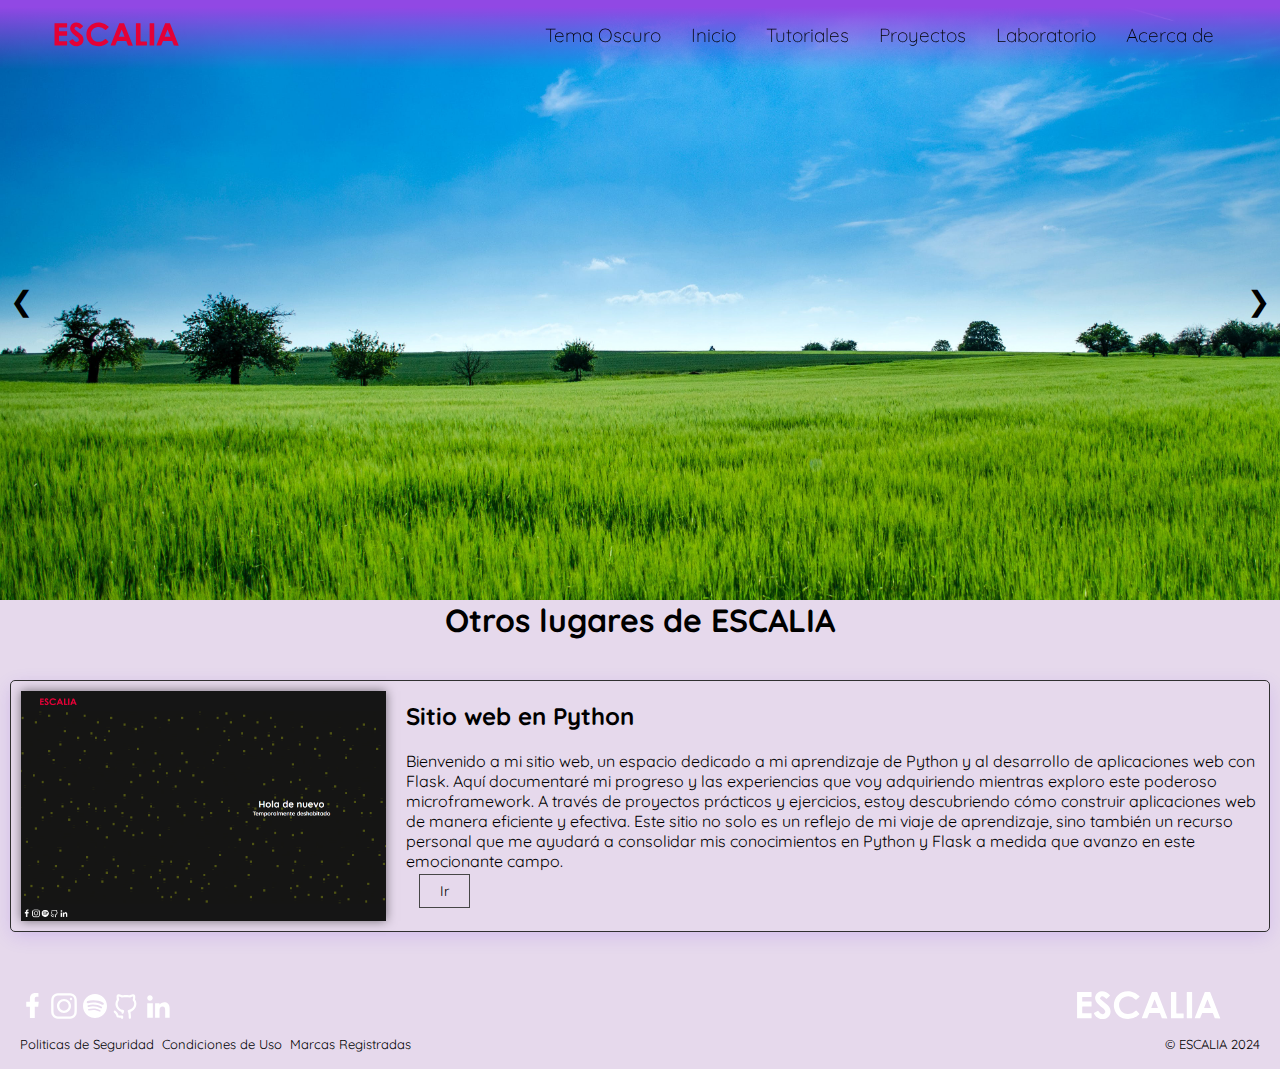
<file: products.html>
<!DOCTYPE html>
<html data-theme="dark" lang="en">

<head>
    <meta charset="UTF-8">
    <meta name="viewport" content="width=device-width, initial-scale=1.0">
    <title>Productos ESCALIA</title>
    <link rel="stylesheet" href="stylesheets/products.css" />
    <link rel="stylesheet" href="stylesheets/template.css" />
    <link rel="Icon" href="library/logotype_resourses/ESCALIA/ESCALIALogoCA.svg" />
    <link rel="preconnect" href="https://fonts.googleapis.com">
    <link rel="preconnect" href="https://fonts.gstatic.com" crossorigin>
    <link href="https://fonts.googleapis.com/css2?family=Quicksand:wght@300..700&display=swap" rel="stylesheet">
</head>

<body class="body-dark">
    <header id="header">
        <a href="index.html">
            <img src="library/logotype_resourses/ESCALIA/ESCALIALogo.svg" class="logo" alt="ESCALIA Logo" />
        </a>
        <input type="checkbox" id="menu" />
        <label for="menu">
            <img src="./library/logotype_resourses/accesibility/menu.svg" class="menu-icon" alt="" />
        </label>
        <ul class="menu">
            <li class="item">
                <button class="header-link" id="themeToggle"></button>
            </li>
            <li class="item">
                <a class="link" href="index.html">
                    <button class="header-link">Inicio</button></a>
            </li>
            <li class="item">
                <a class="link" href="education.html">
                    <button class="header-link">Tutoriales</button></a>
            </li>
            <li class="item">
                <a class="link" href="projects.html">
                    <button class="header-link">Proyectos</button></a>
                <ul class="dropdown">
                    <li><a class="link" href="#">
                            <button class="header-link link-sub">Python</button></a></li>
                    <li><a class="link" href="#">
                            <button class="header-link link-sub">Java</button></a></li>
                    <li><a class="link" href="#">
                            <button class="header-link link-sub">Javascript</button></a></li>
                </ul>
            </li>
            <li class="item">
                <a class="link" href="laboratory.html">
                    <button class="header-link">Laboratorio</button></a>
            </li>
            <li class="item">
                <a class="link" href="about.html">
                    <button class="header-link">Acerca de</button></a>
            </li>
        </ul>
    </header>

    <main>
        <div class="slider-container">
            <div class="slider">
                <div class="slide" style="background-image: url('library/pictures/slides/slide1.jpg');"></div>
                <div class="slide" style="background-image: url('library/pictures/slides/slide2.jpg');"></div>
                <div class="slide" style="background-image: url('library/pictures/slides/slide3.jpg');"></div>
                <div class="slide" style="background-image: url('library/pictures/slides/slide4.jpg');"></div>
                <div class="slide" style="background-image: url('library/pictures/slides/slide5.jpg');"></div>
            </div>
            <button class="prev" onclick="prevSlide()">❮</button>
            <button class="next" onclick="nextSlide()">❯</button>
        </div>

        <section class="products-container">
            <H1>Otros lugares de ESCALIA</H1>

            <div class="container">
                <div class="product">
                    <figure>
                        <img src="library/pictures/products/product1.png" alt="product1" class="product-picture">
                    </figure>
                    <div>
                        <h2>Sitio web en Python</h2>
                        <br>
                        <p>Bienvenido a mi sitio web, un espacio dedicado a mi aprendizaje de Python y al desarrollo de
                            aplicaciones web con Flask. Aquí documentaré mi progreso y las experiencias que voy
                            adquiriendo mientras exploro este poderoso microframework. A través de proyectos prácticos y
                            ejercicios, estoy descubriendo cómo construir aplicaciones web de manera eficiente y
                            efectiva. Este sitio no solo es un reflejo de mi viaje de aprendizaje, sino también un
                            recurso personal que me ayudará a consolidar mis conocimientos en Python y Flask a medida
                            que avanzo en este emocionante campo.</p>
                        <div class="controls">
                            <a href="https://beofalejandro.pythonanywhere.com/">
                                <button class="button">Ir</button>
                            </a>
                        </div>
                    </div>
                </div>
                <div></div>
                <div></div>
            </div>
        </section>
    </main>

    <!-- FOOTER -->
    <footer id="footer">
        <div class="about-me">
            <div class="media-links">
                <div class="social-link">
                    <a href="https://www.facebook.com/beofalejandro">
                        <img src="library/logotype_resourses/footer/facebook-logo.svg" class="social-logo" alt=""></a>
                </div>
                <div class="social-link">
                    <a href="https://www.instagram.com/beofalejandro/">
                        <img src="library/logotype_resourses/footer/instagram-logo.svg" class="social-logo" alt=""></a>
                </div>
                <div class="social-link">
                    <a href="https://open.spotify.com/playlist/3SdpLjljM8npoRd6Ret6Xr?si=04bb703b88604d10">
                        <img src="library/logotype_resourses/footer/spotify-logo.svg" class="social-logo" alt=""></a>
                </div>
                <div class="social-link">
                    <a href="https://github.com/beofalejandro/ESCALIA">
                        <img src="library/logotype_resourses/footer/github-logo.svg" class="social-logo" alt=""></a>
                </div>
                <div class="social-link">
                    <a href="https://www.linkedin.com/in/beofalejandro/">
                        <img src="library/logotype_resourses/footer/linkedin-logo.svg" class="social-logo" alt=""></a>
                </div>
            </div>
            <figure class="f-logo">
                <a href="#">
                    <img class="foot-logo" src="library/logotype_resourses/ESCALIA/ESCALIALogo-white.svg"
                        alt="ESCALIA Logo" />
                </a>
            </figure>
        </div>
        <div class="privacy-info">
            <div class="rules">
                <ul>
                    <li>Politicas de Seguridad</li>
                    <li>Condiciones de Uso</li>
                    <li>Marcas Registradas</li>
                </ul>
            </div>
            <div class="credits">
                <p>&copy; ESCALIA 2024</p>
            </div>
        </div>
    </footer>


    <script src="scripts/institute.js"></script>
    <script src="scripts/main.js"></script>
</body>

</html>
</file>
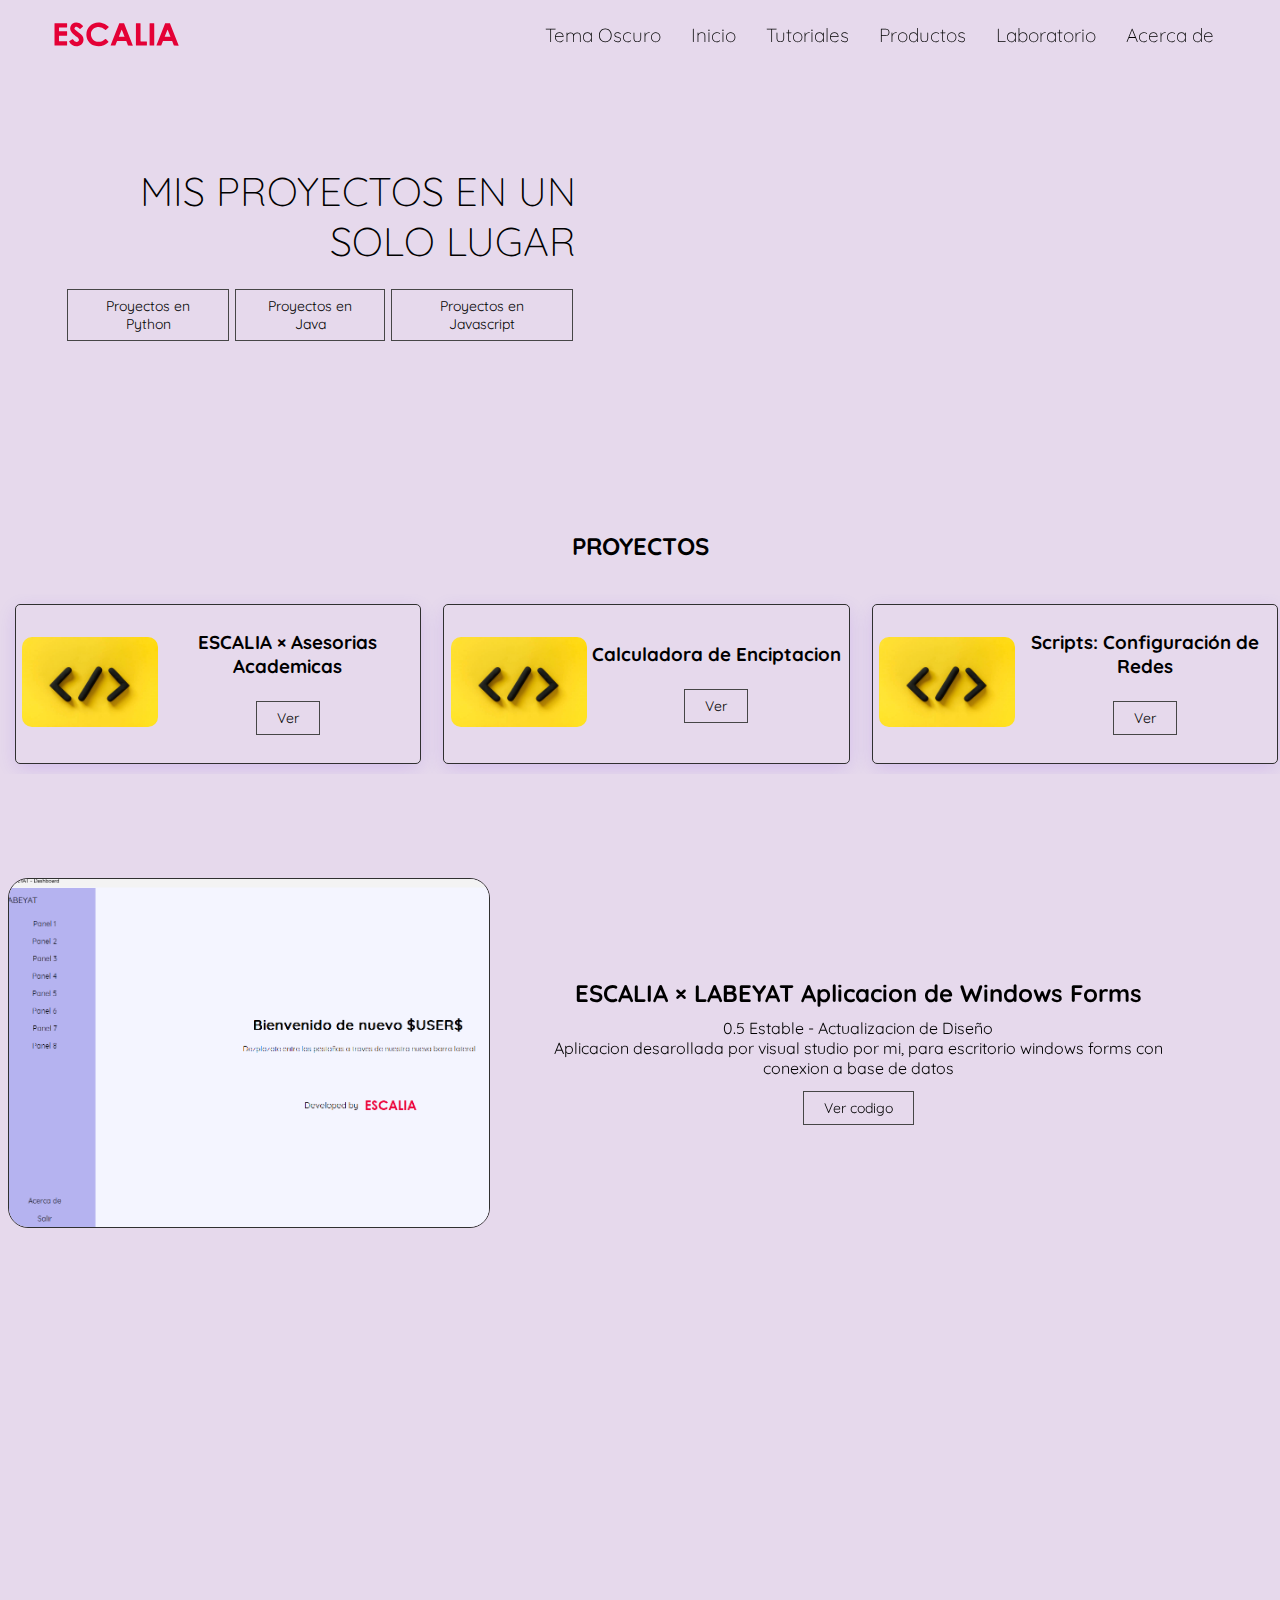
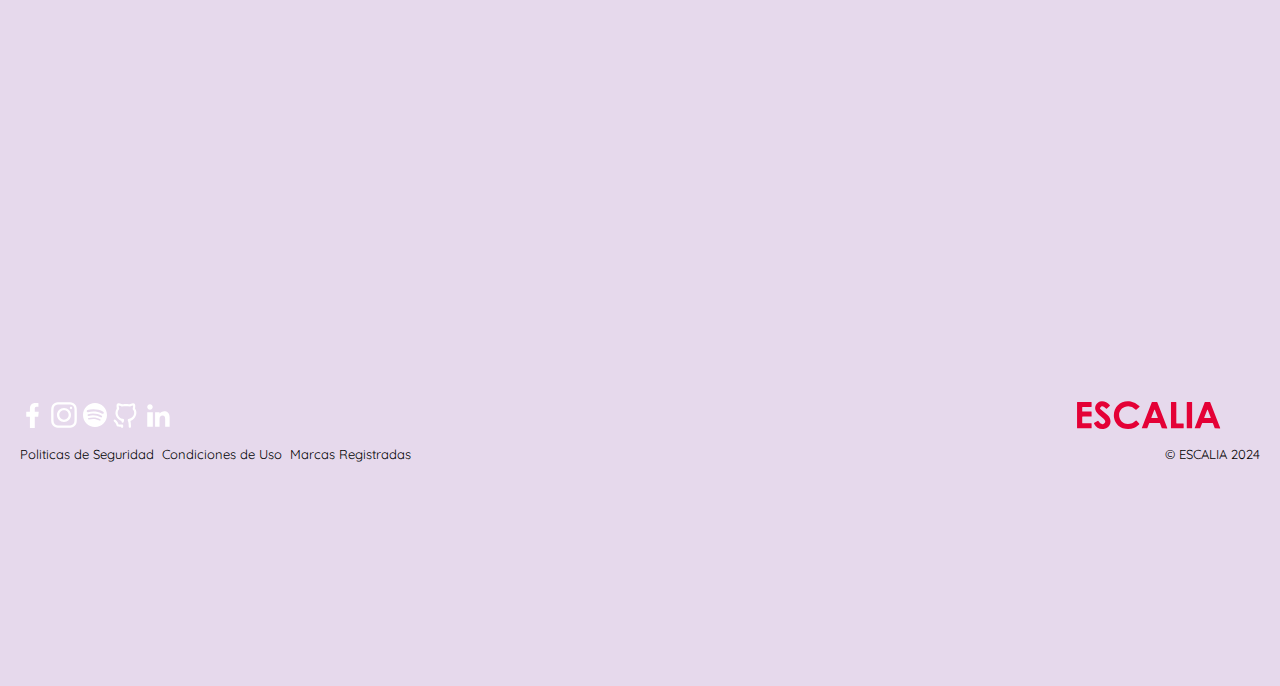
<file: projects.html>
<!DOCTYPE html>
<html data-theme="dark" lang="en">

<head>
    <meta charset="UTF-8">
    <meta name="viewport" content="width=device-width, initial-scale=1.0">
    <title>Proyectos | ESCALIA Site</title>
    <link rel="stylesheet" href="stylesheets/projects.css" />
    <link rel="stylesheet" href="stylesheets/template.css" />
    <link rel="Icon" href="library/logotype_resourses/ESCALIA/ESCALIALogoCA.svg" />
    <link rel="preconnect" href="https://fonts.googleapis.com">
    <link rel="preconnect" href="https://fonts.gstatic.com" crossorigin>
    <link href="https://fonts.googleapis.com/css2?family=Quicksand:wght@300..700&display=swap" rel="stylesheet">
    <script src="scripts/libaries/scrollreveal.js"></script>
</head>

<body>
    <header id="header">
        <a href="index.html">
            <img src="library/logotype_resourses/ESCALIA/ESCALIALogo.svg" class="logo" alt="ESCALIA Logo" />
        </a>
        <input type="checkbox" id="menu" />
        <label for="menu">
            <img src="./library/logotype_resourses/accesibility/menu.svg" class="menu-icon" alt="" />
        </label>
        <ul class="menu">
            <li class="item">
                <button class="header-link" id="themeToggle"></button>
            </li>
            <li class="item">
                <a class="link" href="index.html">
                    <button class="header-link">Inicio</button></a>
            </li>
            <li class="item">
                <a class="link" href="education.html">
                    <button class="header-link">Tutoriales</button></a>
            </li>
            <li class="item">
                <a class="link" href="products.html">
                    <button class="header-link">Productos</button></a>
            </li>
            <li class="item">
                <a class="link" href="laboratory.html">
                    <button class="header-link">Laboratorio</button></a>
            </li>
            <li class="item">
                <a class="link" href="about.html">
                    <button class="header-link">Acerca de</button></a>
            </li>
        </ul>
    </header>

    <div class="pro-welcome">
        <div class="pro_wel_title">
            <h1>MIS PROYECTOS EN UN SOLO LUGAR</h1>
        </div>
        <br>
        <div class="pro_wel_summary">
            <ul class="pro_wel_menu">
                <li><a href="">
                        <button class="button">Proyectos en Python</button>
                    </a>
                </li>
                <li><a href="">
                        <button class="button">Proyectos en Java</button>
                    </a>
                </li>
                <li><a href="">
                        <button class="button">Proyectos en Javascript</button>
                    </a>
                </li>
            </ul>
        </div>
    </div>

    <main class="content">
        <h2>PROYECTOS</h2>
        <br>

        <div class="pro_slides_container">
            <div class="pro_slide">
                <figure class="slide_picture_container">
                    <img src="library/pictures/proyects/project-picture.jpg" class="slide_picture" alt="">
                </figure>
                <div class="proj_slide_description">
                    <h3>ESCALIA × Asesorias Academicas</h3>
                    <br>
                    <button class="button">Ver</button>
                </div>
            </div>
            <div class="pro_slide">
                <figure class="slide_picture_container">
                    <img src="library/pictures/proyects/project-picture.jpg" class="slide_picture" alt="">
                </figure>
                <div class="proj_slide_description">
                    <h3>Calculadora de Enciptacion</h3>
                    <br>
                    <button class="button">Ver</button>
                </div>
            </div>
            <div class="pro_slide">
                <figure class="slide_picture_container">
                    <img src="library/pictures/proyects/project-picture.jpg" class="slide_picture" alt="">
                </figure>
                <div class="proj_slide_description">
                    <h3>Scripts: Configuración de Redes</h3>
                    <br>
                    <button class="button">Ver</button>
                </div>
            </div>
            <div class="pro_slide">
                <figure class="slide_picture_container">
                    <img src="library/pictures/proyects/project-picture.jpg" class="slide_picture" alt="">
                </figure>
                <div class="proj_slide_description">
                    <h3>ESCALIA × LABEYAT</h3>
                    <br>
                    <button class="button">Ver</button>
                </div>
            </div>
        </div>
        <br>

        <section class="projects-container">
            <div class="pro_content">
                <div id="pro_cont_picture_1">
                    <div class="pro_picture">
                        <img src="library/pictures/proyects/project-picture7.png" class="p-picture pro_picture"
                            alt="" />
                    </div>
                </div>
                <div class="pro_description">
                    <h2>ESCALIA × LABEYAT Aplicacion de Windows Forms</h2>
                    <p>0.5 Estable - Actualizacion de Diseño</p>
                    <p>Aplicacion desarollada por visual studio por mi, para escritorio windows forms con conexion a base de datos</p>
                    <div class="pro_controls">
                        <a
                            href="https://github.com/beofalejandro/ESCALIA/blob/Proyects/Python%20Proyects/Downloader/main.py">
                            <button class="button">Ver codigo</button></a>
                        
                    </div>
                </div>
            </div>

            <div class="pro_content">
                <div class="pro_description">
                    <h2>Calculadora de Enciptacion</h2>

                    <p>1.0 - Already 3 Cryptographic methods</p>
                    <p>Una plataforma para los metodos de encriptacion esta hecha con python, habra mas versiones ya que
                        en la escuela me piden mas metodos de encriptacion asi que, esperen la version muy pronto</p>
                    <div class="pro_controls">
                        <a href="">
                            <button class="button">Ver codigo</button></a>
                        <button class="button">Descargar (Soon)</button>
                    </div>
                </div>
                <div id="pro_cont_picture_1">
                    <div class="pro_picture">
                        <img src="library/pictures/proyects/project-picture6.png" class="p-picture pro_picture"
                            alt="" />
                    </div>
                </div>
            </div>

            <div class="pro_content">
                <div id="pro_cont_picture_1">
                    <div class="pro_picture">
                        <img src="library/pictures/proyects/project-picture4.png" class="p-picture pro_picture"
                            alt="" />
                    </div>
                </div>
                <div class="pro_description">
                    <h2>ESCALIA × Asesorias Academicas</h2>

                    <p>0.1.3 - Frontend Part i</p>
                    <p>Una plataforma de asesorias academicas que esta siendo diseñada como servicio social, es de
                        codigo libre ya que no estoy trabajando bajo contrato y no hay ninguna clausula que me lo
                        impida, puedes obtener el codigo fuente de este proyecto una vez que este terminado, bueno
                        auntes de que lo patente el tecnologico como suyo XDN'T, si es que si queda XXDDDN'T</p>
                    <div class="pro_controls">
                        <a
                            href="https://github.com/beofalejandro/ESCALIA/blob/Proyects/Python%20Proyects/Downloader/main.py">
                            <button class="button">Open-source en: [10 dias]</button></a>
                        <button class="button">Descargar en: [10 dias]</button>
                    </div>
                </div>
            </div>

            <div class="pro_content">
                <div class="pro_description">
                    <h2>Aplicacion Web Estatica con Python y Flask</h2>

                    <p>2.3.4 (laboratory) - Happy Bite Collection</p>
                    <p>Mi Primer sitio estatico web conla tecnologia de Python integrada, actualmente solo se puede
                        ejecutar de forma locar por que no tengo un lugar para hostearlo (son caros) por lo que la
                        version que descargas funciona de forma local, IMPORTANTE: Lee el readme del repositorio para
                        aprovechar su maximo rendimiento de la aplicacion</p>
                    <div class="pro_controls">
                        <a href="https://github.com/beofalejandro/Lingard">
                            <button class="button">Ver codigo</button></a>
                        <button class="button">Descargar (Soon)</button>
                    </div>
                </div>
                <div id="pro_cont_picture_1">
                    <div class="pro_picture">
                        <img src="library/pictures/proyects/project-picture2.png" class="p-picture pro_picture"
                            alt="" />
                    </div>
                </div>
            </div>

            

            <div class="pro_content">
                <div id="pro_cont_picture_1">
                    <div class="pro_picture">
                        <img src="library/pictures/proyects/project-picture1.png" class="p-picture pro_picture"
                            alt="" />
                    </div>
                </div>
                <div class="pro_description">
                    <h2>Proyectos de Python</h2>
                    <p>Proximamente - Solo diseño</p>
                    <p>¿Estas cansado de tener que descargar una aplicacion de escritorio para descargar tus videos?,
                        Pues aqui te tengo la solucion amigo, lo unico que tienes es que dirigirte a youtube, copiar tu
                        link de video y dirigirte aqui, y ahora si amigo preparate para tener tus videos favoritos</p>
                    <div class="pro_controls">
                        <a
                            href="https://github.com/beofalejandro/ESCALIA/blob/Proyects/Python%20Proyects/Downloader/main.py">
                            <button class="button">Ver codigo</button></a>
                        <button class="button">Descargar (Soon)</button>
                    </div>
                </div>
            </div>


            <div class="pro_content">
                <div class="pro_description">
                    <h2>ESCALIA Python - Docker Preview</h2>

                    <p>1.1.1 Docker Avaliable - Happy Bite Collection</p>
                    <p>Una version alternativa para mi sitio web estico de python esta se planea ser la version
                        definitiva
                        ya que planeamos desplegarla, por ahora ya esta disponible en dockerhub aqui: [LINK] y esperamos
                        finalizarla en este año</p>
                    <div class="pro_controls">
                        <a href="">
                            <button class="button">Ver codigo</button></a>
                        <button class="button">Descargar (Soon)</button>
                    </div>
                </div>
                <div id="pro_cont_picture_1">
                    <div class="pro_picture">
                        <img src="library/pictures/proyects/project-picture5.png" class="p-picture pro_picture"
                            alt="" />
                    </div>
                </div>
            </div>



        </section>
    </main>



    <!-- FOOTER -->
    <footer>
        <div class="about-me">
            <div class="media-links">
                <div class="social-link">
                    <a href="https://www.facebook.com/beofalejandro">
                        <img src="library/logotype_resourses/footer/facebook-logo.svg" class="social-logo" alt=""></a>
                </div>
                <div class="social-link">
                    <a href="https://www.instagram.com/beofalejandro/">
                        <img src="library/logotype_resourses/footer/instagram-logo.svg" class="social-logo" alt=""></a>
                </div>
                <div class="social-link">
                    <a href="https://open.spotify.com/playlist/3SdpLjljM8npoRd6Ret6Xr?si=04bb703b88604d10">
                        <img src="library/logotype_resourses/footer/spotify-logo.svg" class="social-logo" alt=""></a>
                </div>
                <div class="social-link">
                    <a href="https://github.com/ESCALIA-Corporation/Website">
                        <img src="library/logotype_resourses/footer/github-logo.svg" class="social-logo" alt=""></a>
                </div>
                <div class="social-link">
                    <a href="https://www.linkedin.com/in/beofalejandro/">
                        <img src="library/logotype_resourses/footer/linkedin-logo.svg" class="social-logo" alt=""></a>
                </div>
            </div>
            <figure class="f-logo">
                <a href="#">
                    <img class="foot-logo" src="library/logotype_resourses/ESCALIA/ESCALIALogo.svg"
                        alt="ESCALIA Logo" />
                </a>
            </figure>
        </div>
        <div class="privacy-info">
            <div class="rules">
                <ul>
                    <li>Politicas de Seguridad</li>
                    <li>Condiciones de Uso</li>
                    <li>Marcas Registradas</li>
                </ul>
            </div>
            <div class="credits">
                <p>&copy; ESCALIA 2024</p>
            </div>
        </div>
    </footer>

    <script src="scripts/main.js"></script>
    <script src="scripts/proyects.js"></script>
</body>

</html>
</file>
<file: stylesheets/template.css>
* {
  margin: 0;
  padding: 0;
  box-sizing: border-box;
  list-style: none;
  text-decoration: none;
  font-family: "Quicksand", "Century Gothic", sans-serif;
}

:root {
  --dark-container-border: 0.5px solid #303030;
  --datk-container-shadow: #5301ec25 0 5px 20px -2px;

  --hbc-background-base: #02061b;
  --hbc-border-color: #e169ff;
}

:root, [data-theme="dark"] {
  --escalia-logo: #ec0138;

  --background: #151515;
  --container-background: #191919;
  --color: #ffffff;
  --button-color: #a4031f;
  --link-color: #FFFFFF;
  --link-color-hover: #fc99a6;
  --header-background: #151515;

  --tag-background: #190529;
  --tag-color: #ff87ab;
}

[data-theme="light"] {
  --background: #e6d9ec;
  --container-background: #e6d9ec;
  --color: #000000;
  --button-color: #a4031f;
  --link-color: #000000;
  --link-color-hover: #FFFFFF;
  --header-background: #9148e4;

  --tag-background: #9d68da;
  --tag-color: #190529;
}

/* --- HEADER STYLES --- */
.logo {
  width: 130px;
}

header {
  width: 100%;
  height: 70px;
  padding: 0 4%;
  top: 0;
  left: 0;
  position: fixed;
  display: flex;
  justify-content: space-between;
  align-items: center;
  background-size: cover;
  transition: 0.3s ease-in-out;
  z-index: 99;
}

/* --- BODY STYLES --- */
body {
  height: 100vh;
  position: relative;
  background-size: cover;
  background-repeat: no-repeat;
  z-index: -1;
  transition: all 0.5s;
}

::-webkit-scrollbar {
  width: 8px;
  height: 8px;
  background-color: var(--background);
}

::-webkit-scrollbar-thumb {
  border-radius: 6px;
  background-color: var(--color);
  box-shadow: inset 0px 0px 1px rgba(0, 0, 0, 0.2);
}

::-webkit-scrollbar-thumb:hover {
  background-color: #464646;

}

.menu {
  display: flex;
  padding: 0;
  display: grid;
  grid-auto-flow: column;
  grid-auto-columns: max-content;
  justify-content: center;
  align-items: center;
  margin-left: auto;
}

#menu {
  display: none;
}

.menu-icon {
  width: 32px;
}

.header-link {
  font-size: 19px;
  padding: 10px 15px;
  background-color: transparent;
  cursor: pointer;
  border: none;
  font-weight: lighter;
}

.header-link:hover {
  transition: 0.5s;
}

.item ul.dropdown > li {
  display: block;
}

.item ul.dropdown {
  width: 250px;
  display: none;
  position: absolute;
  padding: 10px 30px;
  background-color: var(--header-background);
  min-width: 160px;
  z-index: 3;
}

.link a:hover {
  background-color: var(--color);
}

.item:hover ul.dropdown {
  display: block;
}

.link-sub {
  text-align: left;
  width: 100%;
  font-weight: normal;
  padding: 4% 0;
}

#mode {
  cursor: pointer;
  margin: 0 10px;
  font-size: 17px;
  font-weight: bold;
  color: var(--color);
}

label {
  cursor: pointer;
  display: none;
}

button.button {
  margin: 3px;
  padding: 7px 20px;
  cursor: pointer;
  border: 0.5px solid #464646;
  color: var(--color);
  background-color: transparent;
  font-size: 14px;
}

.button:hover {
  border: 0.5px solid var(--button-color);
  color: var(--button-color);
  transition: 0.4s;
}

.tag {
  padding: 7px 14px;
  font-size: 13px;
  background-color: var(--tag-background);
  /*background: linear-gradient(120deg, #3800667a, #3800667a);*/
  background-size: 450px 100px;
  color: var(--tag-color);
  border: 1px solid #ffffff25;
  border-radius: 30px;
}

/* --- FOOTER ATRIBUTES --- */
footer {
  padding: 10px 20px;
}

footer .about-me {
  display: flex;
  gap: 5px;
  padding: 5px 0 5px 0;
  justify-content: space-between;
}

.media-links {
  display: flex;
  gap: 5px;
}

.social-link {
  display: flex;
  justify-content: center;
  text-align: center;
  align-items: center;
}

.social-logo {
  display: flex;
}

.f-logo {
  display: flex;
  width: 18%;
  justify-content: center;
  align-items: center;
  text-align: center;
}

.foot-logo {
  width: 150px;
}

footer > .privacy-info {
  padding: 7px 0;
  display: flex;
  justify-content: space-between;
  font-size: 13px;
}

.rules ul {
  display: flex;
  gap: 8px;
}

@media screen and (max-width: 800px) {
  header {
    height: 55px;
  }

  .logo {
    width: 105px;
  }

  label {
    display: initial;
  }

  .menu {
    padding: 20px 10px;
    width: 200px;
    padding-bottom: 400px;
    height: 2000%;
    position: absolute;
    top: 100%;
    left: 0;
    right: 0;
    background-color: var(--background);
    display: none;
  }

  .item {
    text-align: center;
    margin: 2px 10px;
    padding: 0;
    height: auto;
  }

  .header-link {
    color: var(--color);
    width: 100%;
  }

  .header-link:hover {
    background-color: var(--link-color-hover);
    color: var(--background);
  }

  #menu:checked ~ .menu {
    display: inline;
  }

  /* FOOTER */
  footer {
    padding: 15px;
  }

  footer .about-me {
    align-items: center;
    justify-content: center;
    display: inline;
    bottom: 0;
  }

  footer .about-me {
    display: inline;
    padding: 5px 0;
    justify-content: center;
    text-align: center;
  }

  .media-links {
    padding: 10px 0;
    display: flex;
    justify-content: center;
  }

  .about-me {
    display: inline;
  }

  .f-logo {
    display: flex;
    width: 100%;
    justify-content: center;
    text-align: center;
  }

  footer .foot-logo {
    justify-content: center;
  }

  footer .privacy-info {
    display: block;
  }

  .rules ul {
    display: block;
  }

  .rules li {
    text-align: center;
  }

  .credits {
    padding: 15px 0;
    width: 100%;
    text-align: center;
  }
}
</file>
<file: stylesheets/about/cv.css>
body {
  display: block;
  margin: 0;
  padding: 0;
  text-align: center;
}

main {
  height: auto;
  display: inline-block;
  text-align: left;
}
</file>
<file: stylesheets/education.css>
:root {
  --dark-container-border: 0.5px solid #303030;
  --datk-container-shadow: #ec013825 0 5px 20px -2px;

  --background-gradient: linear-gradient(120deg, #bc75ff, rgb(255, 119, 176));
}

body {
  background-position: center;
  background-color: var(--background);
  color: var(--color);
}

.code {
  margin: 2% 1%;
}

code {
  padding: 1% 2%;
  border-radius: 8px;
  border: 0.5px solid #ffffff27;
  font-family: "Consolas";
  background-color: #151515;
}

code:hover {
  background-color: #15151544;
}

.button-repo {
  width: 98%;
  justify-content: center;
  padding: 8px 20px;
  margin: 1%;
  background-color: transparent;
  color: pink;
  font-weight: bold;
  border: 0.5px solid rgba(255, 192, 203, 0.5);
  transition: 0.5s;
}

.button-repo:hover {
  background-color: pink;
  color: var(--light-color);
}

.install-opctions {
  display: flex;
}

.logo_title {
  display: flex;
  gap: 20px;
}

.logo_title h1 {
  font-size: 27px;
  font-weight: normal;
  align-content: center;
}

.content {
  padding: 70px 1% 1% 1%;
  display: flex;
}

.header-link {
  color: var(--color);
}

.header-link:hover {
  color: var(--link-color);
}

.sidebar {
  width: 200px;
}

.sidebar {
  padding: 1% 0;
}

.docs-body {
  width: calc(100% - 200px);
}

.docs-article {
  margin: 2% 3%;
  padding: 3%;
  border-radius: 8px;
}

.docs-title {
  margin: 3% 0;
  text-align: center;
  align-content: center;
  font-size: 30px;
  background: linear-gradient(120deg, #bc75ff, rgb(255, 119, 176));
  background-size: 1400px 100px;
  background-clip: inherit;
  -webkit-background-clip: text;
  -webkit-text-fill-color: transparent;
}

.docs-menu-link {
  width: 100%;
  text-align: left;
  padding: 7px 10px;
  background-color: transparent;
  border: none;
  font-size: 15px;
  color: var(--color);
}

.sub-sidebar-item {
  padding-left: 10%;
}

.active {
  color: palevioletred;
}

.docs-menu-link:hover  {
  color: palevioletred;
  transition: 0.3s linear;
}

.docs-menu {
text-align: center;
}

.docs-menu > div {
  margin: 20px;
  justify-content: center;
  display: flex;
  gap: 10px;
}

.menu-button {
  padding: 40px 30px;
  font-size: 15px;
  background: linear-gradient(200deg, #1b009236, #0011ff36);
  border: var(--dark-container-border);
  color: var(--color);
}
.menu-button:hover {
  background-color: #4042b927;
  transition: 0.3s;
}

.article {
  margin: 10px 0;
  padding: 10px;
  display: flex;
  border: var(--dark-container-border);
}

.article > .content-article {
  width: 90%;
}

.article > .controls {
  width: 10%;
  text-align: center;
  align-content: center;
}

.step {
  margin: 1% 0;
}

footer {
  --s: 77px; /* control the size*/
  --c1: #80163e1f;
  --c2: var(--background);

  --_g: var(--c1) 0% 5%, var(--c2) 6% 15%, var(--c1) 16% 25%, var(--c2) 26% 35%,
    var(--c1) 36% 45%, var(--c2) 46% 55%, var(--c1) 56% 65%, var(--c2) 66% 75%,
    var(--c1) 76% 85%, var(--c2) 86% 95%, #0000 96%;
  background: radial-gradient(50% 50% at 100% 0, var(--_g)),
    radial-gradient(50% 50% at 0 100%, var(--_g)),
    radial-gradient(50% 50%, var(--_g)),
    radial-gradient(50% 50%, var(--_g)) calc(var(--s) / 2) calc(var(--s) / 2)
      var(--c1);
  background-size: var(--s) var(--s);
}

@media (max-width: 768px) {
  .logo_title {
    gap: 10px;
  }

  .logo_title h1 {
    font-size: 22px;
  }

  .sidebar {
    width: 100%;
  }

  .content {
    display: block;
  }

  .docs-body {
    width: 100%;
  }

  .docs-menu > div {
    margin: 10px 0;
    justify-content: center;
    display: inline;
  }
}
</file>
<file: stylesheets/happybitedition.css>
:root {
  --hbc-background-base: #02061b;
  --hbc-border-color: #e169ff;
  --hbc-container-backgorund: linear-gradient(110deg, #83f1ff44, #9f8eff42);
}

body {
  /*background-image: linear-gradient(180deg, #0000008c 0%, #0000008c 100%),
    url(../library/pictures/background/index_bg.jpg);
    */
  background-color: var(--hbc-background-base);
  background-position: center;
  color: var(--color);
}

header {
  border-bottom: 1.5px solid #83f1ffa9;
}

.header-link:hover {
  color: var(--link-color-hover);
}

.hcb-welcome-container {
  background: linear-gradient(180deg, #83f1ffa9, #02061b 80%);
  background-size: 2400px 700px;
  color: var(--hbc-background-base);
  height: 700px;
  padding: calc(60px + 2%) 0 2% 0;
  align-content: center;
  text-align: center;
}

h1 {
  font-size: 50px;
  font-family: "Century Gothic";
  font-weight: lighter;
  background: linear-gradient(120deg, #a949f7, #fc559a);
  background-size: 2000px 100px;
  background-clip: inherit;
  -webkit-background-clip: text;
  -webkit-text-fill-color: transparent;
}

.hbc-con-description {
  width: 65%;
  padding: 8% 5%;
  background-color: var(--light-background);
  position: relative;
  /*box-shadow: #d11bff57 0 10px 50px -3px;*/
  z-index: 1;
  background-color: transparent;
  overflow: hidden;
  -webkit-animation: scroll 15s linear infinite;
  animation: scroll 20s linear infinite;
}

.hbc-con-description .hbc-con-text {
  width: 100%;
  height: 100%;
  color: var(--color);
  z-index: 1;
  /*backdrop-filter: blur(60px);
  -webkit-backdrop-filter: blur(60px);
  */
  position: absolute;
  left: 0;
  top: 0;
  text-align: center;
  align-content: center;
}

.banner {
  color: var(--color);
  width: 100%;
  margin: 0;
  padding: 0.5% 6%;
}

.hbc-ban-title {
  text-align: center;
  font-size: 30px;
  font-weight: bold;
}

.hbc-container {
  margin: 3% 0;
  padding: 0%;
  display: flex;
}

.hbc-container > .hbc-description {
  background: linear-gradient(110deg, #328f9b44, #8471ee42);
  width: 65%;
  padding: 2%;
  border: 1px solid #e169ff;
}

.hbc-container div > h2 {
  margin: 1% 0;
}

.hbc-container > figure {
  width: 35%;
  padding: 2%;
}

@media screen and (min-width: 1400px) {
}

@media screen and (max-width: 800px) {
  .menu {
    background-color: var(--hbc-background-base) !important;
    border-left: 1px solid #83f1ffa9;
  }

  .header-link {
    color: var(--color) !important;
  }

  .hbc-con-description {
    width: 100%;
    box-shadow: none;
  }

  .banner {
    padding: 10% 2%;
  }

  .hbc-con-container {
    margin: 5% 1%;
  }

  .hbc-container > .hbc-description {
    width: 100%;
    padding: 3%;
  }

  figure {
    display: none;
  }
}
</file>
<file: stylesheets/laboratory.css>
:root {
  --dark-container-border: 0.5px solid #303030;
  --datk-container-shadow: #ec013825 0 5px 20px -2px;
}

@keyframes multicolor {
  0% {
    color: var(--escalia-background);
  }
  20% {
    color: #4e0027;
  }
  25% {
    color: #3235f4;
  }
  50% {
    color: rgb(146, 146, 0);
  }
  75% {
    color: #00c90a;
  }
  100% {
    color: var(--escalia-background);
  }
}

@keyframes w_multicolor {
  0% {
    background-position: 0% 50%;
  }
  25% {
    background-position: 50% 100%;
  }
  50% {
    background-position: 100% 50%;
  }
  75% {
    background-position: 50% 0%;
  }
}

.header-link {
  color: #252525;
}

.header-link:hover {
  color: #fd6585;
}

.menu-icono {
  fill: #000000 !important;
}

body {
  height: 145vh;
  position: relative;
  top: 0;
  left: 0;
  width: 100%;
  z-index: -1;
  background-color: var(--color);
  color: var(--light-color);
}

.background {
  height: 600px;
  background: linear-gradient(200deg, #22ffb5, #fcfcfc);
  background-size: 2200px 600px;
  animation: w_multicolor 40s linear infinite;
  align-content: center;
  text-align: center;
}

.background .title h1 {
  animation: multicolor 10s linear infinite;
  padding: 0 0 7px 0;
  font-size: 50px;
  font-weight: bolder;
}

.proximas_implementaciones {
  margin: 20px 0;
  text-align: center;
}

.proximas_implementaciones .explain {
  padding: 15px;
  font-family: "Raleway";
}

.proximas_implementaciones h3 {
  animation: multicolor 5s linear infinite;
}

.lab-main-container {
  display: flex;
  text-align: center;
  gap: 5px;
}

.lab-container {
  background: linear-gradient(210deg, #1410ff1c, #ff4b721c);
  color: #000;
  margin: 20px 120px;
  padding: 20px 30px;
  border: var(--dark-container-border);
  border-radius: 5px;
}

.content-cal {
  display: flex;
}

.content-cal .calculator {
  text-align: center;
  margin: 20px;
}

.content-cal .buttons {
  display: block;
  width: max-content;
}

.content-cal .description {
  width: auto;
}

.btn-calc {
  height: 50px;
  width: 50px;
  margin: 5px 0;
  color: var(--color);
  background-color: var(--container-background);
  border: 1px solid var(--color);
  border-radius: 2px;
}

.btn-calc:hover {
  height: 50px;
  width: 50px;
  background-color: darkviolet;
  border: 1px solid var(--container-background);
  transition: 0.3s;
  border-radius: 2px;
}

.calculator {
  font-size: 35px;
}

.display {
  font-family: "Consolas";
  height: 30px;
  width: auto;
  color: var(--color);
  margin-bottom: 10px;
  text-align: center;
}

.proximas_implementaciones p {
  padding: 30px 20px 0 20px;
}

.proximas_implementaciones .comentary {
  padding-top: 10px;
}

.picture {
  width: 100%;
}

.panel-container {
  margin: 20px 0;
  padding: 1%;
  border-radius: 5px;
}

.panel-container p {
  padding: 10px;
}

.lab-container .button {
  margin: 10px 0 0 0;
}

.footer-lab {
  background-color: var(--color);
  padding: 15px 10px;
  text-align: center;
  color: #000;
}

@media screen and (min-width: 1400px) {
  .lab-container {
    margin: 10px 5px;
    padding: 10px;
  }

  .proximas_implementaciones {
    margin: 50px 14%;
  }
}

@media screen and (max-width: 800px) {
  .lab-main-container {
    display: inline;
  }

  .lab-container {
    margin: 10px 30px;
    padding: 10px;
  }

  .content-cal {
    grid-template-columns: repeat(2, 1fr);
    grid-gap: 5px;
    display: inline-block;
  }

  .content-cal .calculator {
    display: flex;
    justify-content: center;
  }
}
</file>
<file: stylesheets/news.css>
:root {
  --hbc-container-backgorund: linear-gradient(110deg, #17505244 10%, #2f266142);

  --dark-container-border: 0.5px solid #303030;
  --global-container-border: 5px;
}

:root,
[data-theme="dark"] {
  --title-background-up: #000000de;
  --title-background-down: #0000009a;
}

[data-theme="light"] {
  --title-background-up: #c7c5c5b4;
  --title-background-down: #cac8c870;
}

body {
  color: var(--color);
  background-color: var(--container-background);
  overflow-x: hidden; /* Oculta el scroll horizontal */
}

.header-link {
  color: var(--link-color);
}

.header-link:hover {
  color: var(--link-color-hover);
}

.header-news {
  padding: 70px 0 0 0;
  display: flex;
  gap: 3px;
  background-color: var(--background);
}

.slider {
  position: relative;
  width: 80%;
  overflow: hidden;
  background-color: var(--background);
  color: var(--color);
}

.s_slides-container {
  position: relative;
  height: 400px;
}

.s_slide {
  position: absolute;
  display: flex;
  top: 0;
  left: 0;
  width: 100%;
  height: 100%;
  box-sizing: border-box;
  padding: 10px 35px;
  text-align: center;
  background-color: var(--background);
  color: var(--color);
  opacity: 0;
  transition: opacity 2s ease-out;
  pointer-events: none;
}

.s_slide.s_active-slide {
  opacity: 1;
  pointer-events: auto;
}

.s_slide-content {
  height: 100%;
  width: 60%;
  align-content: end;
  padding: 10px;
}

.c_slide-title {
  text-align: left;
  font-family: "Comfortaa" !important;
  font-size: 25px;
  padding-bottom: 10px;
}

.c_slide-body {
  text-align: left;
  font-family: "Century Gothic", sans-serif;
  padding-bottom: 40px;
}

.sotw-word {
  font-family: "Playfair Display";
  font-size: 50px;
  font-weight: 700;
  color: var(--color);
}

.sotw-picture {
  display: inline !important;
  align-content: center;
}

.sotw-picture p {
  font-family: "Playfair Display";
  font-size: 44px;
  font-weight: 600;
  text-transform: uppercase;
  line-height: 1;

background: linear-gradient(
    to right,
    #FF0080 0%,    
    #FFB6C1 15%,  
    #E6004C 30%,  
    #FF69B4 50%, 
    #C71585 70%,  
    #FF0080 85%,
    #8B0000 100% 
);

  -webkit-background-clip: text;
  background-clip: text;
  -webkit-text-fill-color: transparent;
  color: transparent;

  text-shadow: 2px 2px 3px rgba(0, 0, 0, 0.3),
  -2px -2px 3px rgba(255, 255, 255, 0.1);
}

.s_slide.sotw-container {
  height: 400px;
  width: auto;
  position: relative;
  background-color: var(--sotw-background);
  overflow: hidden;
  border: 2px solid transparent;
  border-image: linear-gradient(
      45deg,
      #ff00cc,
      #3333ff,
      #00ffcc,
      #ff00cc,
      var(--sotw-background),
      var(--sotw-background),
      var(--sotw-background)
    )
    1;
  border-image-slice: 1;
  border-image-width: 4px;
  border-image-outset: 0;
  animation: gradientBorder 8s linear infinite;
}

@keyframes gradientBorder {
  0% {
    border-image: linear-gradient(
        45deg,
        #ff00cc,
        #3333ff,
        #00ffcc,
        #ff00cc,
        var(--sotw-background),
        var(--sotw-background),
        var(--sotw-background)
      )
      1;
  }
  20% {
    border-image: linear-gradient(
        135deg,
        var(--sotw-background),
        var(--sotw-background),
        var(--sotw-background),
        #ff00cc,
        #3333ff,
        #00ffcc,
        #ff00cc
      )
      1;
  }
  40% {
    border-image: linear-gradient(
        225deg,
        #ff00cc,
        var(--sotw-background),
        var(--sotw-background),
        var(--sotw-background),
        #ff00cc,
        #3333ff,
        #00ffcc
      )
      1;
  }
  60% {
    border-image: linear-gradient(
        315deg,
        #00ffcc,
        #ff00cc,
        var(--sotw-background),
        var(--sotw-background),
        var(--sotw-background),
        #ff00cc,
        #3333ff
      )
      1;
  }
  80% {
    border-image: linear-gradient(
        45deg,
        #3333ff,
        #00ffcc,
        #ff00cc,
        var(--sotw-background),
        var(--sotw-background),
        var(--sotw-background),
        #ff00cc
      )
      1;
  }
  100% {
    border-image: linear-gradient(
        135deg,
        #ff00cc,
        #3333ff,
        #00ffcc,
        #ff00cc,
        var(--sotw-background),
        var(--sotw-background),
        var(--sotw-background)
      )
      1; /* Asegurar que el ciclo se complete incluyendo el negro */
  }
}

.btn-news {
  padding: 10px 0;
  border: none;
  color: var(--color);
  background: linear-gradient(to right, #424242 0, #c5c5c5 10%, #666666 20%);
  background-position: 0;
  -webkit-background-clip: text;
  -webkit-text-fill-color: transparent;
  animation: shine 3s infinite linear;
  animation-fill-mode: forwards;
  -webkit-text-size-adjust: none;
  font-weight: 600;
  font-size: 16px;
  text-decoration: none;
  white-space: nowrap;
  font-family: "Poppins", sans-serif;
  cursor: pointer;
}

@-moz-keyframes shine {
  0% {
    background-position: 0;
  }
  60% {
    background-position: 180px;
  }
  100% {
    background-position: 180px;
  }
}
@-webkit-keyframes shine {
  0% {
    background-position: 0;
  }
  60% {
    background-position: 180px;
  }
  100% {
    background-position: 180px;
  }
}
@-o-keyframes shine {
  0% {
    background-position: 0;
  }
  60% {
    background-position: 180px;
  }
  100% {
    background-position: 180px;
  }
}
@keyframes shine {
  0% {
    background-position: 0;
  }
  60% {
    background-position: 180px;
  }
  100% {
    background-position: 180px;
  }
}

.s_slide_figure {
  width: 40%;
  display: flex;
  align-items: center;
  justify-content: center;
}

.news {
  padding: 20px;
}



.s_prev-btn,
.s_next-btn {
  position: absolute;
  top: 50%;
  transform: translateY(-50%);
  background-color: transparent;
  color: var(--color);
  border: none;
  padding: 100% 10px;
  cursor: pointer;
  font-size: 20px;
  z-index: 100;
  transition: background-color 0.2s ease;
}

.s_prev-btn {
  left: 5px;
}

.s_next-btn {
  right: 5px;
}

.s_dots-container {
  position: absolute;
  bottom: 10px;
  left: 50%;
  transform: translateX(-50%);
  display: flex;
  gap: 8px;
}

.s_dot {
  width: 14px;
  height: 3px;
  background-color: var(--button-color);
  cursor: pointer;
  transition: background-color 0.3s ease;
}

.s_dot.s_active {
  background-color: var(--color);
}

.s_news {
  width: 20% !important;
  background-color: var(--background);
  padding: 15px;
}

.s_news p {
  color: var(--color);
  font-size: 14px;
  margin: 10px 4px;
}

.s_news h3 {
  color: var(--color);
  margin-bottom: 15px;
  border-bottom: 1px solid var(--color);
  padding-bottom: 10px;
}

.s_news ul li {
  padding: 8px 0;
  border-bottom: 1px dashed var(--color);
  color: var(--color);
}

.container {
  margin: 50px 5%;
  border-radius: var(--global-container-border);
}

.container-style {
  border: var(--dark-container-border);
  box-shadow: var(--datk-container-shadow);
  background-color: var(--container-background);
}



@media screen and (min-width: 1400px) {
  .container {
    margin: 50px 14%;
  }
}
</file>
<file: stylesheets/products.css>
:root {
  --dark-container-border: 0.5px solid #303030;
  --datk-container-shadow: #ec013825 0 5px 20px -2px;
}

body {
  background-color: var(--background);
  color: var(--color);
}

header {
  background: linear-gradient(180deg, var(--header-background) 10%, transparent);
}

.header-link {
  color: var(--link-color);
}

.header-link:hover {
  color: var(--link-color-hover);
}

.welcome {
  margin: 30px 20px;
}

.slider-container {
  position: relative;
  height: 600px;
  max-width: auto;
  margin: 0;
  overflow: hidden;
}

.slider {
  display: flex;
  transition: transform 0.7s ease-in-out;
}

.slide {
  flex: 0 0 100%;
  height: 600px;
  position: relative;
  background-size: cover;
  background-repeat: no-repeat;
  z-index: -1;
}

.sli_content {
  padding: 200px 0 0 80px;
}

.prev {
  position: absolute;
  top: 50%;
  transform: translateY(-50%);
  font-size: 28px;
  border: none;
  background: transparent;
  cursor: pointer;
  color: var(--color);
}

.next {
  position: absolute;
  top: 50%;
  transform: translateY(-50%);
  font-size: 28px;
  border: none;
  background: transparent;
  cursor: pointer;
  color: var(--color);
}

.prev {
  left: 10px;
}

.next {
  right: 10px;
}

.products-container {
  text-align: center;
}

.container {
  width: 100%;
  justify-content: center;
  align-items: center;
  padding: 30px 0;
}

.product {
  margin: 10px;
  padding: 10px;
  border: var(--dark-container-border);
  box-shadow: var(--datk-container-shadow);
  border-radius: 5px;
  background-color: var(--container-background);
  color: var(--container-color);
  display: flex;
  gap: 10px;
}

.product figure {
  width: 30%;
  margin: 0 auto;
  overflow: hidden;
  box-shadow: 0 0 10px rgba(0, 0, 0, 0.5);
}

.product figure img {
  width: 100%;
  height: 100%;
  object-fit: cover;
}

.product div {
  width: 70%;
  margin-left: 10px;
  text-align: left;
  align-content: center;
}

@media screen and (min-width: 1400px) {
  .products-container {
    margin: 50px 14%;
  }
}

@media screen and (max-width: 800px) {
  .products-container {
    margin: 10px 5px;
  }
}
</file>
<file: stylesheets/projects.css>
:root {
  --dark-container-border: 0.5px solid #303030;
  --datk-container-shadow: #ec013825 0 5px 20px -2px;
}

body {
  background-color: var(--background);
  color: var(--color);
}

.header-link {
  color: var(--link-color);
}

.header-link:hover {
  color: var(--link-color-hover);
}

.content {
  text-align: center;
  padding: 20px 0;
}

.pro-welcome {
  padding: 13% 5%;
  width: 50%;
}

/*.pro-welcome {
  background-image: linear-gradient(130deg, #000000d8 40%, #0000002a 100%),
    url(../library/pictures/background/projects_bg.jpg);
  background-size: cover;
  padding: 13% 5%;
  color: var(--color);
}*/

.pro_wel_title {
  text-align: end;
}

h1 {
  font-size: 40px;
  font-weight: lighter;
}

.pro_wel_menu {
  display: flex;
  justify-content: end;
}

.pro_slides_container {
  margin: 1% 0;
  padding: 0 5px;
  display: flex;
  overflow-x: scroll;
  gap: 2px;
}

.pro_slide {
  display: flex;
  align-items: center;
  margin: 10px;
  padding: 2% 0.5%;
  width: 32%;
  min-width: 32%;
  border-radius: 5px;
  font-weight: 15px;
  gap: 3px;
  border: var(--dark-container-border);
  box-shadow: var(--datk-container-shadow);
}

.slide_picture_container {
  width: 35%;
}

.proj_slide_description {
  width: 65%;
}

.slide_picture {
  width: 100%;
  border-radius: 10px;
}

.escalia-products {
  padding: 20px;
  margin: 30px 5%;
  display: flex;
  grid-gap: 5px;
  background-color: var(--container-background);
}

.escalia-products div > h2 {
  background: linear-gradient(120deg, #992bff, rgb(255, 59, 140));
  background-size: 500px 100px;
  background-clip: inherit;
  -webkit-background-clip: text;
  -webkit-text-fill-color: transparent;
}

.pro_content {
  margin: 5% 3%;
  padding: 0.5% 0;
  display: flex; /*flex*/
  gap: 5px;
}

.pro_description {
  width: 65%;
  padding: 90px 50px 90px 60px;
  text-align: center;
  display: inline-flexbox;
}

.pro_description > h2 {
  padding: 10px 0;
}

/*pending*/
#pro_cont_picture_1 {
  width: 35%;
  display: flex;
  justify-items: center;
  align-items: center;
  justify-content: center;
}

.pro_picture {
  display: flex;
  justify-content: center;
}

.p-picture {
  margin-left: 0px;
  border-radius: 20px;
  border: var(--dark-container-border);
  height: 350px;
}

.pro_controls {
  padding-top: 10px;
}

@media screen and (min-width: 1400px) {
  .content {
    margin: 5% 14%;
    justify-content: center;
  }
}

@media screen and (max-width: 800px) {
  .pro-welcome {
    padding: 150px 2%;
    width: 100%;
  }

  .pro_wel_title {
    text-align: center;
  }

  .pro_content {
    display: inline;
  }

  .pro_description {
    width: 100%;
    padding: 35px 20px;
  }

  .pro_slide {
    width: 98%;
    min-width: 98%;
  }

  #pro_cont_picture_1 {
    width: 100%;
  }

  .pro_picture {
    display: flex;
    text-align: center;
    justify-content: center;
  }

  .p-picture {
    height: 100%;
    width: 300px;
  }

  .pro_wel_menu {
    display: inline;
    text-align: center;
  }
}
</file>
